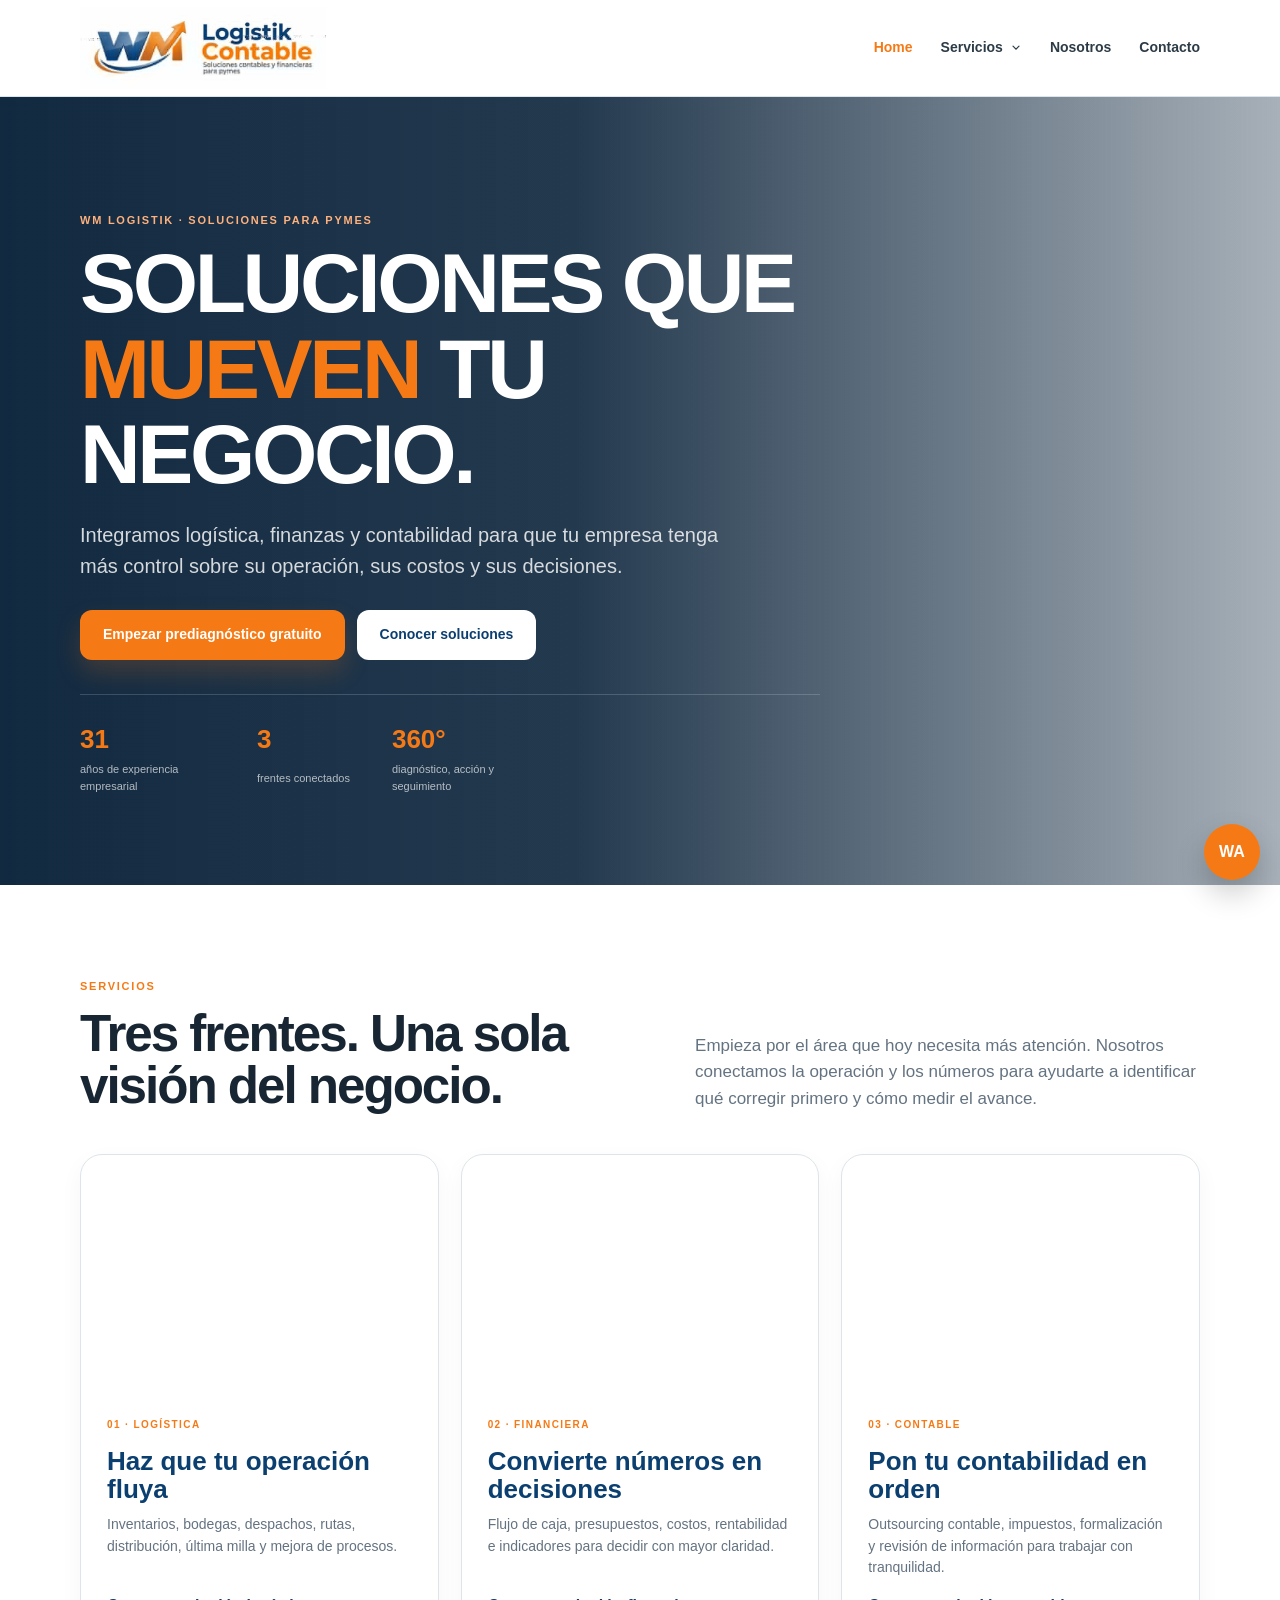
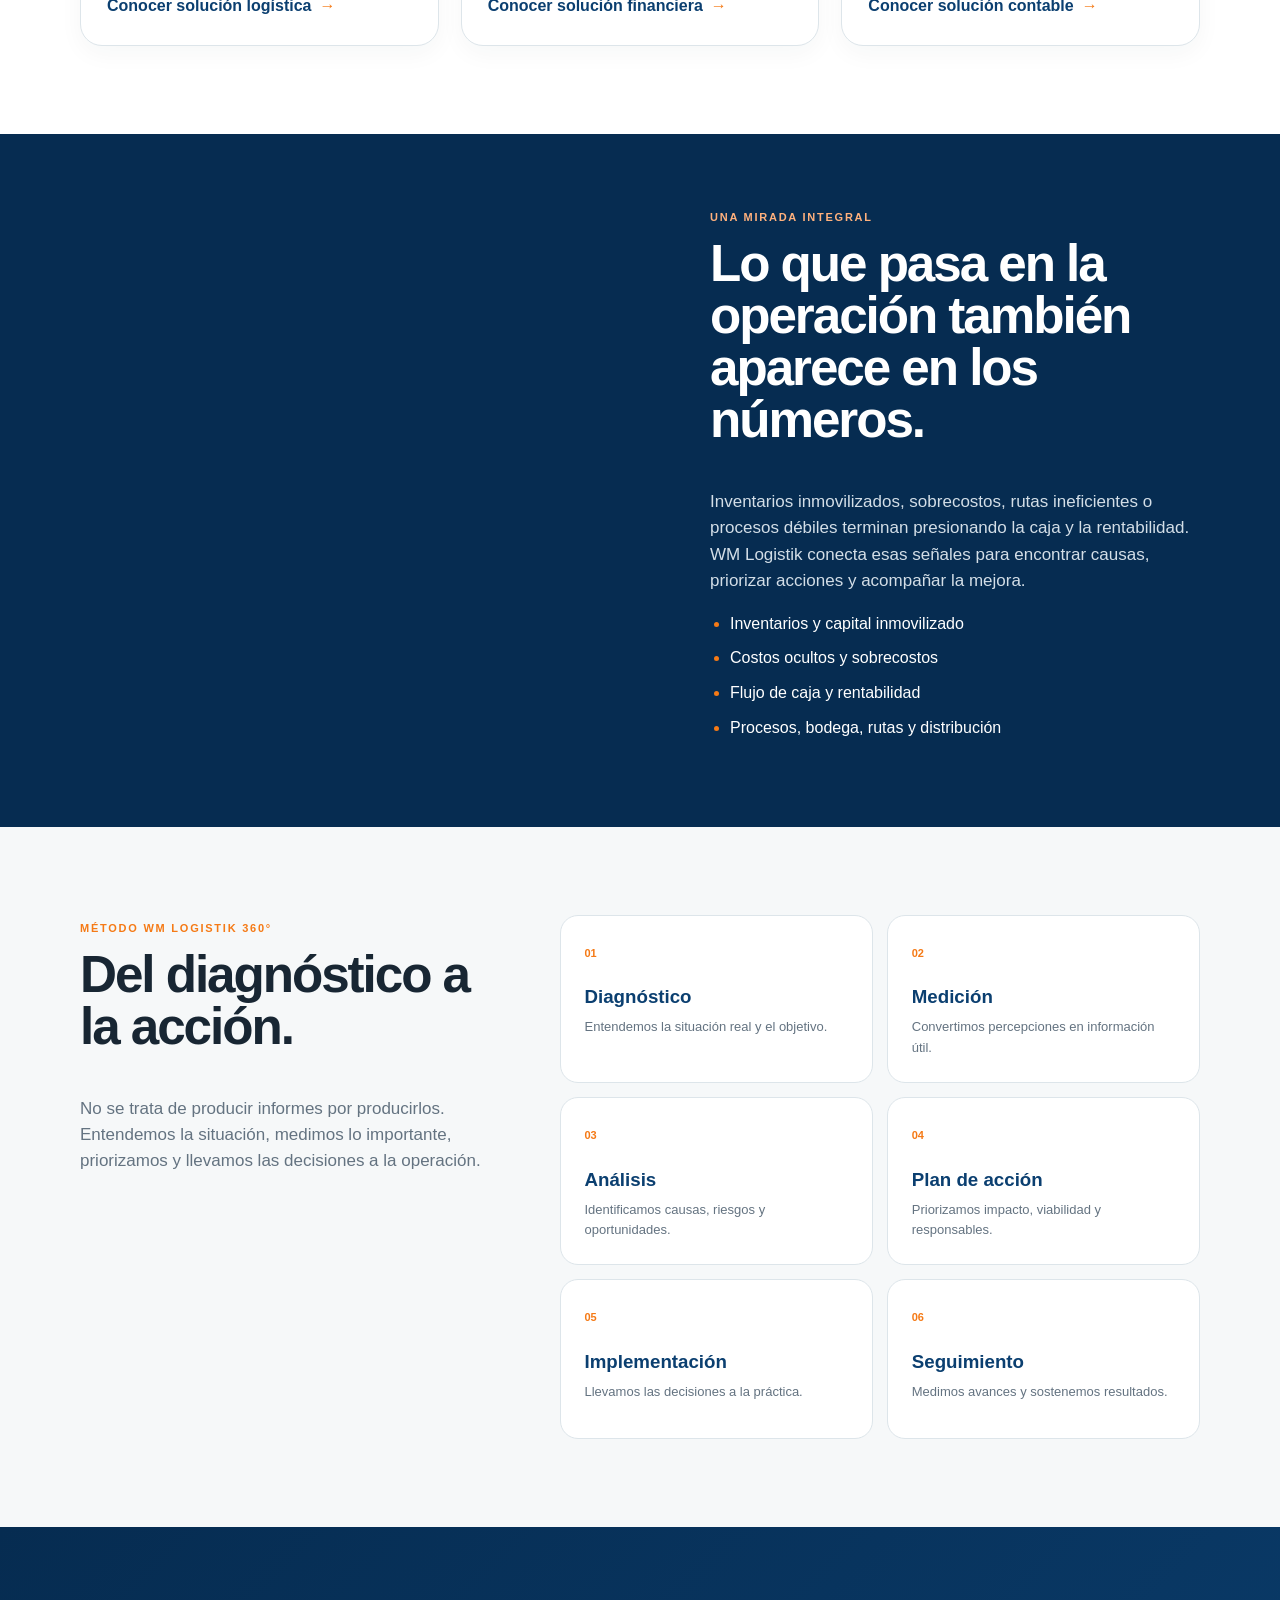
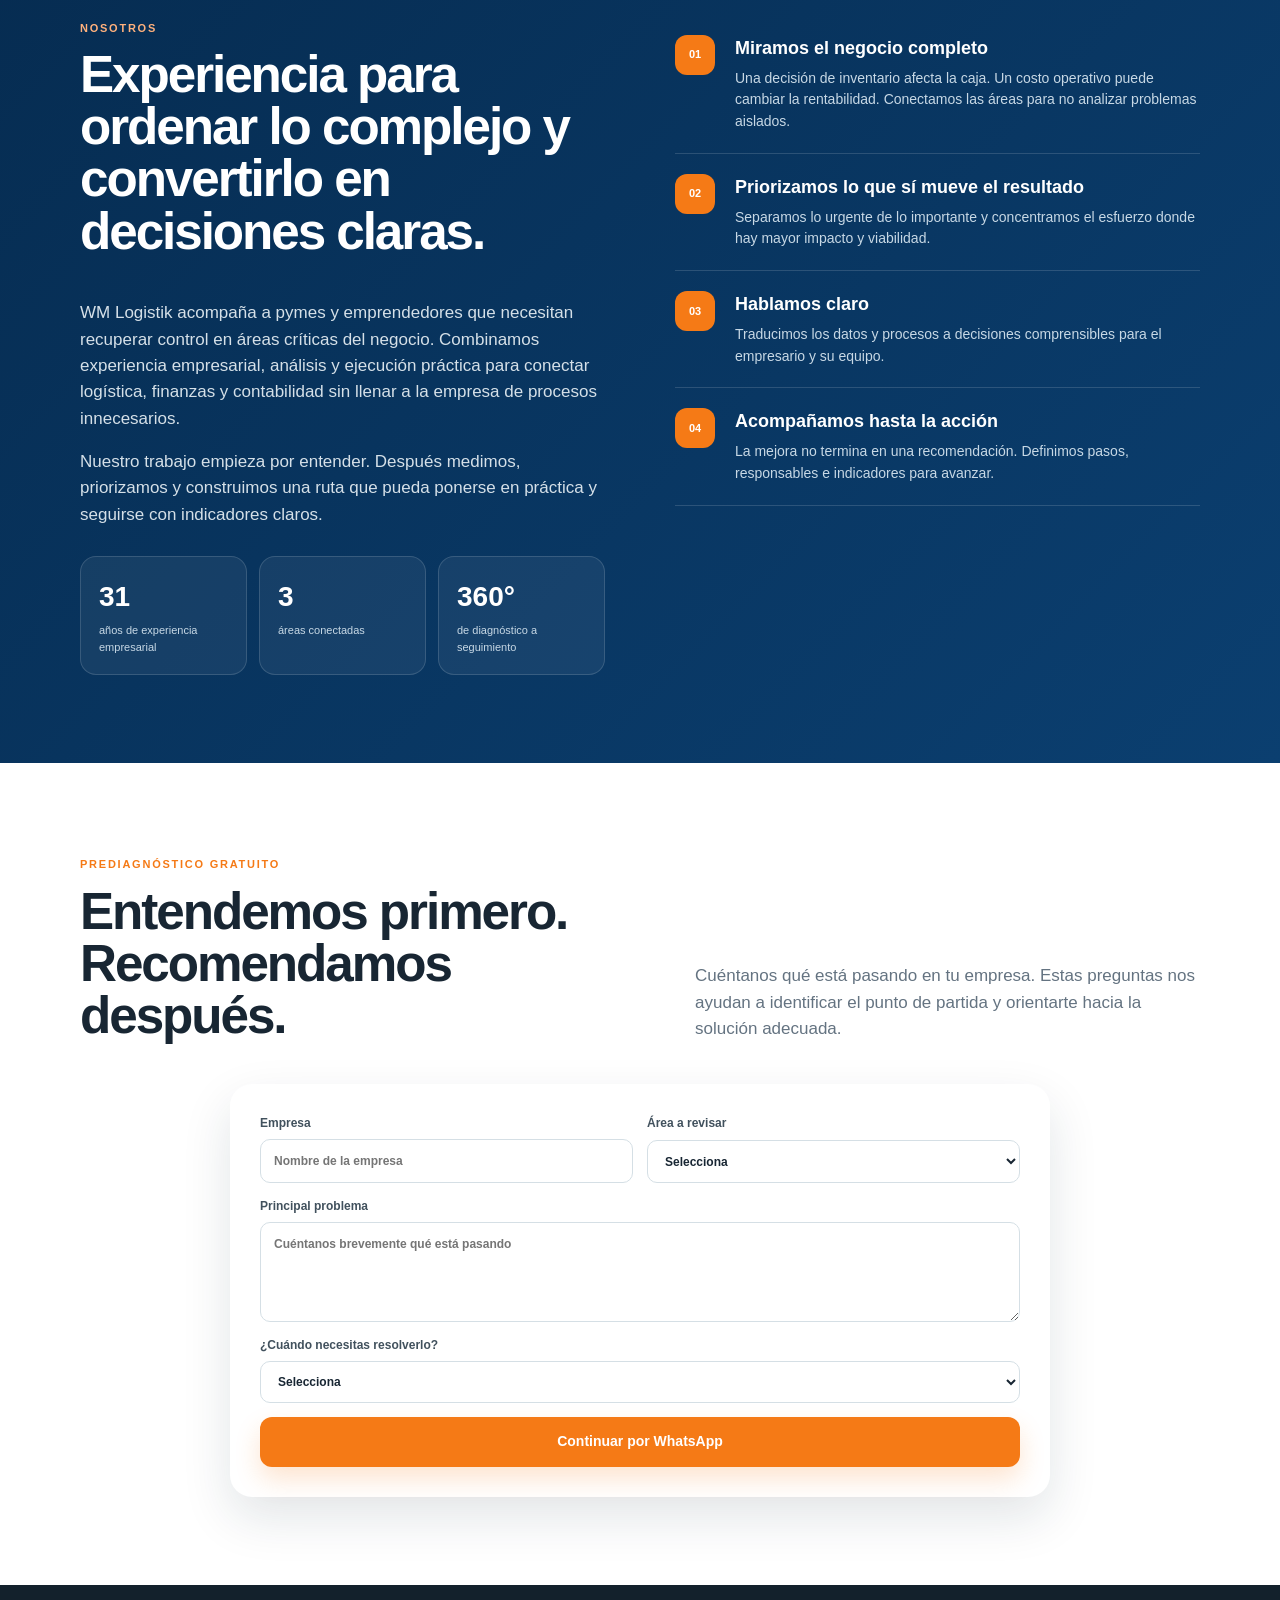
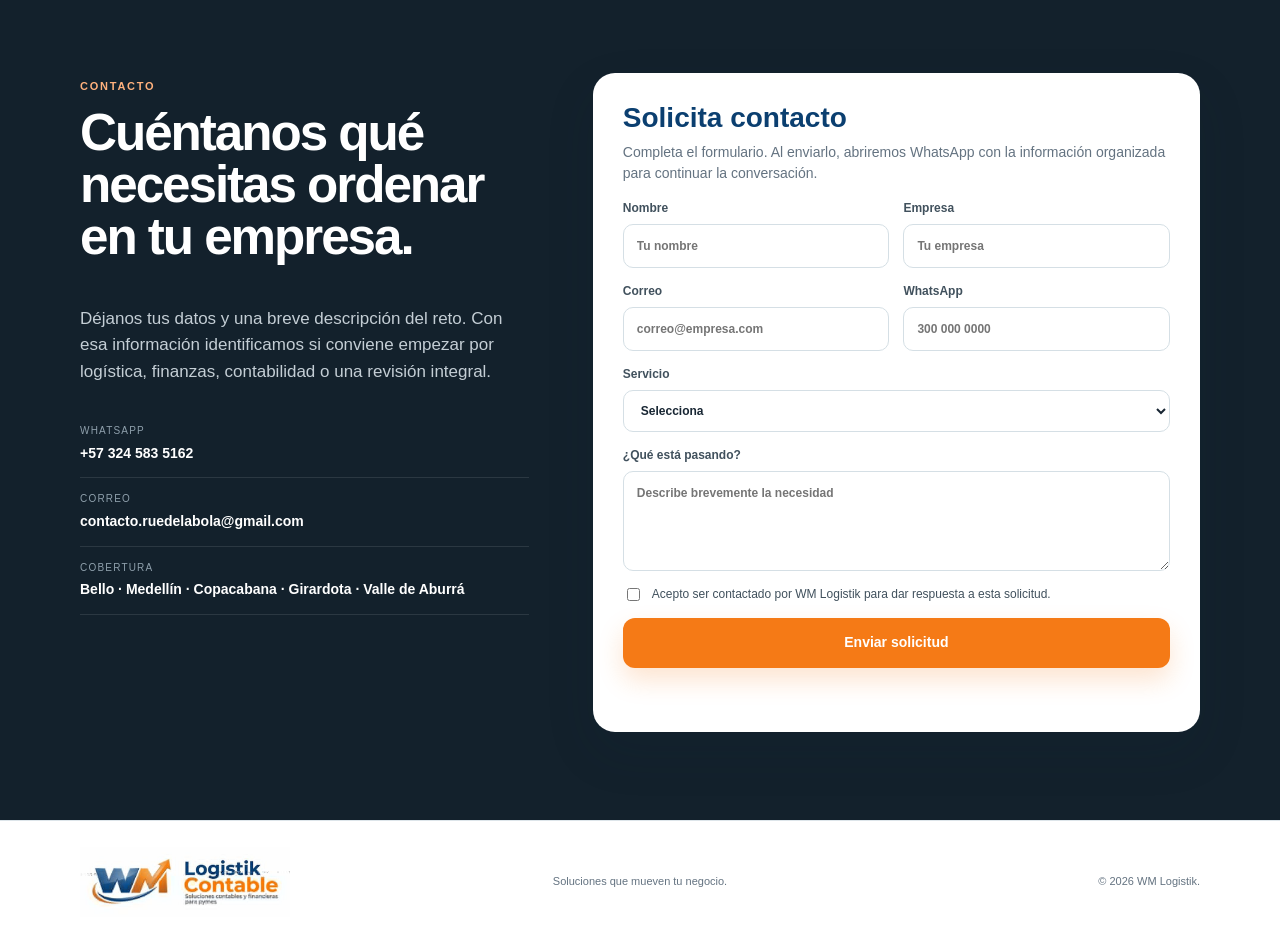
<file: index.html>
<!doctype html>
<html lang="es">
<head>
  <meta charset="utf-8">
  <meta name="viewport" content="width=device-width,initial-scale=1">
  <title>WM Logistik | Logística, finanzas y contabilidad para pymes</title>
  <meta name="description" content="WM Logistik acompaña pymes con soluciones logísticas, financieras y contables para recuperar control, reducir costos y tomar mejores decisiones.">
  <meta name="theme-color" content="#ffffff">
  <link rel="stylesheet" href="styles.css">
</head>
<body>
<a class="skip-link" href="#contenido">Ir al contenido</a>
<header class="site-header" id="inicio">
  <div class="container header-inner">
    <a class="brand" href="index.html" aria-label="WM Logistik, inicio">
      <img src="assets/logowmlogisticcontable.jpeg" alt="WM Logistik Contable. Soluciones contables y financieras para pymes">
    </a>
    <button class="menu-toggle" type="button" aria-label="Abrir menú" aria-expanded="false">☰</button>
    <nav class="nav" aria-label="Navegación principal">
      <a class="active-link" href="index.html">Home</a>
      <div class="nav-dropdown">
        <button class="nav-dropdown-toggle" type="button" aria-expanded="false">Servicios
          <svg viewBox="0 0 20 20" aria-hidden="true"><path d="M5 7l5 5 5-5" fill="none" stroke="currentColor" stroke-width="2" stroke-linecap="round"/></svg>
        </button>
        <div class="nav-dropdown-menu">
          <a href="logistica.html">Logística</a>
          <a href="financiera.html">Financiera</a>
          <a href="contable.html">Contable</a>
          <a href="#prediagnostico">Prediagnóstico</a>
        </div>
      </div>
      <a href="#nosotros">Nosotros</a>
      <a href="#contacto">Contacto</a>
    </nav>
  </div>
</header>

<main id="contenido">
  <section class="hero">
    <div class="container">
      <div class="hero-copy">
        <span class="kicker light">WM LOGISTIK · SOLUCIONES PARA PYMES</span>
        <h1>Soluciones que <span>mueven</span> tu negocio.</h1>
        <p>Integramos logística, finanzas y contabilidad para que tu empresa tenga más control sobre su operación, sus costos y sus decisiones.</p>
        <div class="hero-actions">
          <a class="btn btn-orange" href="#prediagnostico">Empezar prediagnóstico gratuito</a>
          <a class="btn btn-light" href="#servicios">Conocer soluciones</a>
        </div>
        <div class="hero-proof">
          <div><strong>31</strong><span>años de experiencia empresarial</span></div>
          <div><strong>3</strong><span>frentes conectados</span></div>
          <div><strong>360°</strong><span>diagnóstico, acción y seguimiento</span></div>
        </div>
      </div>
    </div>
  </section>

  <section class="section services-section" id="servicios">
    <div class="container">
      <div class="section-head">
        <div><span class="kicker">Servicios</span><h2>Tres frentes. Una sola visión del negocio.</h2></div>
        <p>Empieza por el área que hoy necesita más atención. Nosotros conectamos la operación y los números para ayudarte a identificar qué corregir primero y cómo medir el avance.</p>
      </div>
      <div class="service-grid">
        <article class="service-card">
          <div class="service-image" style="background-image:url('https://images.unsplash.com/photo-1586528116311-ad8dd3c8310d?auto=format&fit=crop&q=85&w=1000')"></div>
          <div class="service-body"><small>01 · Logística</small><h3>Haz que tu operación fluya</h3><p>Inventarios, bodegas, despachos, rutas, distribución, última milla y mejora de procesos.</p><a class="text-link" href="logistica.html">Conocer solución logística <span>→</span></a></div>
        </article>
        <article class="service-card">
          <div class="service-image" style="background-image:url('https://images.unsplash.com/photo-1611974789855-9c2a0a7236a3?auto=format&fit=crop&q=85&w=1000')"></div>
          <div class="service-body"><small>02 · Financiera</small><h3>Convierte números en decisiones</h3><p>Flujo de caja, presupuestos, costos, rentabilidad e indicadores para decidir con mayor claridad.</p><a class="text-link" href="financiera.html">Conocer solución financiera <span>→</span></a></div>
        </article>
        <article class="service-card">
          <div class="service-image" style="background-image:url('https://images.unsplash.com/photo-1554224155-8d04cb21cd6c?auto=format&fit=crop&q=85&w=1000')"></div>
          <div class="service-body"><small>03 · Contable</small><h3>Pon tu contabilidad en orden</h3><p>Outsourcing contable, impuestos, formalización y revisión de información para trabajar con tranquilidad.</p><a class="text-link" href="contable.html">Conocer solución contable <span>→</span></a></div>
        </article>
      </div>
    </div>
  </section>

  <section class="integrated">
    <div class="integrated-image" aria-hidden="true"></div>
    <div class="integrated-copy"><div><span class="kicker light">Una mirada integral</span><h2>Lo que pasa en la operación también aparece en los números.</h2><p>Inventarios inmovilizados, sobrecostos, rutas ineficientes o procesos débiles terminan presionando la caja y la rentabilidad. WM Logistik conecta esas señales para encontrar causas, priorizar acciones y acompañar la mejora.</p><ul><li>Inventarios y capital inmovilizado</li><li>Costos ocultos y sobrecostos</li><li>Flujo de caja y rentabilidad</li><li>Procesos, bodega, rutas y distribución</li></ul></div></div>
  </section>

  <section class="section method-section" id="metodo">
    <div class="container method-grid">
      <div class="method-intro"><span class="kicker">Método WM Logistik 360°</span><h2>Del diagnóstico a la acción.</h2><p>No se trata de producir informes por producirlos. Entendemos la situación, medimos lo importante, priorizamos y llevamos las decisiones a la operación.</p></div>
      <div class="steps">
        <article class="step"><span>01</span><h3>Diagnóstico</h3><p>Entendemos la situación real y el objetivo.</p></article>
        <article class="step"><span>02</span><h3>Medición</h3><p>Convertimos percepciones en información útil.</p></article>
        <article class="step"><span>03</span><h3>Análisis</h3><p>Identificamos causas, riesgos y oportunidades.</p></article>
        <article class="step"><span>04</span><h3>Plan de acción</h3><p>Priorizamos impacto, viabilidad y responsables.</p></article>
        <article class="step"><span>05</span><h3>Implementación</h3><p>Llevamos las decisiones a la práctica.</p></article>
        <article class="step"><span>06</span><h3>Seguimiento</h3><p>Medimos avances y sostenemos resultados.</p></article>
      </div>
    </div>
  </section>

  <section class="section about-section" id="nosotros">
    <div class="container about-grid">
      <div class="about-copy"><span class="kicker light">Nosotros</span><h2>Experiencia para ordenar lo complejo y convertirlo en decisiones claras.</h2><p>WM Logistik acompaña a pymes y emprendedores que necesitan recuperar control en áreas críticas del negocio. Combinamos experiencia empresarial, análisis y ejecución práctica para conectar logística, finanzas y contabilidad sin llenar a la empresa de procesos innecesarios.</p><p>Nuestro trabajo empieza por entender. Después medimos, priorizamos y construimos una ruta que pueda ponerse en práctica y seguirse con indicadores claros.</p><div class="about-metrics"><article><strong>31</strong><span>años de experiencia empresarial</span></article><article><strong>3</strong><span>áreas conectadas</span></article><article><strong>360°</strong><span>de diagnóstico a seguimiento</span></article></div></div>
      <div class="about-points">
        <article><b>01</b><div><h3>Miramos el negocio completo</h3><p>Una decisión de inventario afecta la caja. Un costo operativo puede cambiar la rentabilidad. Conectamos las áreas para no analizar problemas aislados.</p></div></article>
        <article><b>02</b><div><h3>Priorizamos lo que sí mueve el resultado</h3><p>Separamos lo urgente de lo importante y concentramos el esfuerzo donde hay mayor impacto y viabilidad.</p></div></article>
        <article><b>03</b><div><h3>Hablamos claro</h3><p>Traducimos los datos y procesos a decisiones comprensibles para el empresario y su equipo.</p></div></article>
        <article><b>04</b><div><h3>Acompañamos hasta la acción</h3><p>La mejora no termina en una recomendación. Definimos pasos, responsables e indicadores para avanzar.</p></div></article>
      </div>
    </div>
  </section>

  <section class="section services-section" id="prediagnostico">
    <div class="container">
      <div class="section-head"><div><span class="kicker">Prediagnóstico gratuito</span><h2>Entendemos primero. Recomendamos después.</h2></div><p>Cuéntanos qué está pasando en tu empresa. Estas preguntas nos ayudan a identificar el punto de partida y orientarte hacia la solución adecuada.</p></div>
      <div class="contact-card" style="max-width:820px;margin:auto">
        <form id="diagnostic-form" class="contact-form">
          <div class="form-grid">
            <label>Empresa<input name="empresa" type="text" required placeholder="Nombre de la empresa"></label>
            <label>Área a revisar<select name="area" required><option value="">Selecciona</option><option>Logística</option><option>Financiera</option><option>Contable</option><option>Varias áreas</option></select></label>
          </div>
          <label>Principal problema<textarea name="problema" rows="4" required placeholder="Cuéntanos brevemente qué está pasando"></textarea></label>
          <label>¿Cuándo necesitas resolverlo?<select name="urgencia" required><option value="">Selecciona</option><option>De inmediato</option><option>Este mes</option><option>En 1 a 3 meses</option><option>Estoy explorando opciones</option></select></label>
          <button class="btn btn-orange btn-full" type="submit">Continuar por WhatsApp</button>
        </form>
      </div>
    </div>
  </section>

  <section class="section contact-section" id="contacto">
    <div class="container contact-grid">
      <div class="contact-copy"><span class="kicker light">Contacto</span><h2>Cuéntanos qué necesitas ordenar en tu empresa.</h2><p>Déjanos tus datos y una breve descripción del reto. Con esa información identificamos si conviene empezar por logística, finanzas, contabilidad o una revisión integral.</p><div class="contact-data"><a href="https://wa.me/573245835162" target="_blank" rel="noopener"><span>WhatsApp</span><strong>+57 324 583 5162</strong></a><a href="mailto:contacto.ruedelabola@gmail.com"><span>Correo</span><strong>contacto.ruedelabola@gmail.com</strong></a><div><span>Cobertura</span><strong>Bello · Medellín · Copacabana · Girardota · Valle de Aburrá</strong></div></div></div>
      <div class="contact-card"><h3>Solicita contacto</h3><p>Completa el formulario. Al enviarlo, abriremos WhatsApp con la información organizada para continuar la conversación.</p><form id="contact-form" class="contact-form"><div class="form-grid"><label>Nombre<input name="nombre" type="text" required autocomplete="name" placeholder="Tu nombre"></label><label>Empresa<input name="empresa" type="text" required autocomplete="organization" placeholder="Tu empresa"></label></div><div class="form-grid"><label>Correo<input name="correo" type="email" required autocomplete="email" placeholder="correo@empresa.com"></label><label>WhatsApp<input name="whatsapp" type="tel" required autocomplete="tel" placeholder="300 000 0000"></label></div><label>Servicio<select name="servicio" required><option value="">Selecciona</option><option>Logística</option><option>Financiera</option><option>Contable</option><option>Prediagnóstico integral</option><option>No estoy seguro</option></select></label><label>¿Qué está pasando?<textarea name="mensaje" rows="4" required placeholder="Describe brevemente la necesidad"></textarea></label><label class="consent"><input type="checkbox" required><span>Acepto ser contactado por WM Logistik para dar respuesta a esta solicitud.</span></label><button class="btn btn-orange btn-full" type="submit">Enviar solicitud</button><p class="form-status" id="contact-status" aria-live="polite"></p></form></div>
    </div>
  </section>
</main>

<footer class="footer"><div class="container footer-inner"><img src="assets/logowmlogisticcontable.jpeg" alt="WM Logistik Contable"><p>Soluciones que mueven tu negocio.</p><p>© <span id="year"></span> WM Logistik.</p></div></footer>
<a class="whatsapp-float" href="https://wa.me/573245835162?text=Hola%20WM%20Logistik.%20Quiero%20informaci%C3%B3n." target="_blank" rel="noopener" aria-label="Abrir WhatsApp">WA</a>
<script src="script.js"></script>
</body>
</html>
</file>
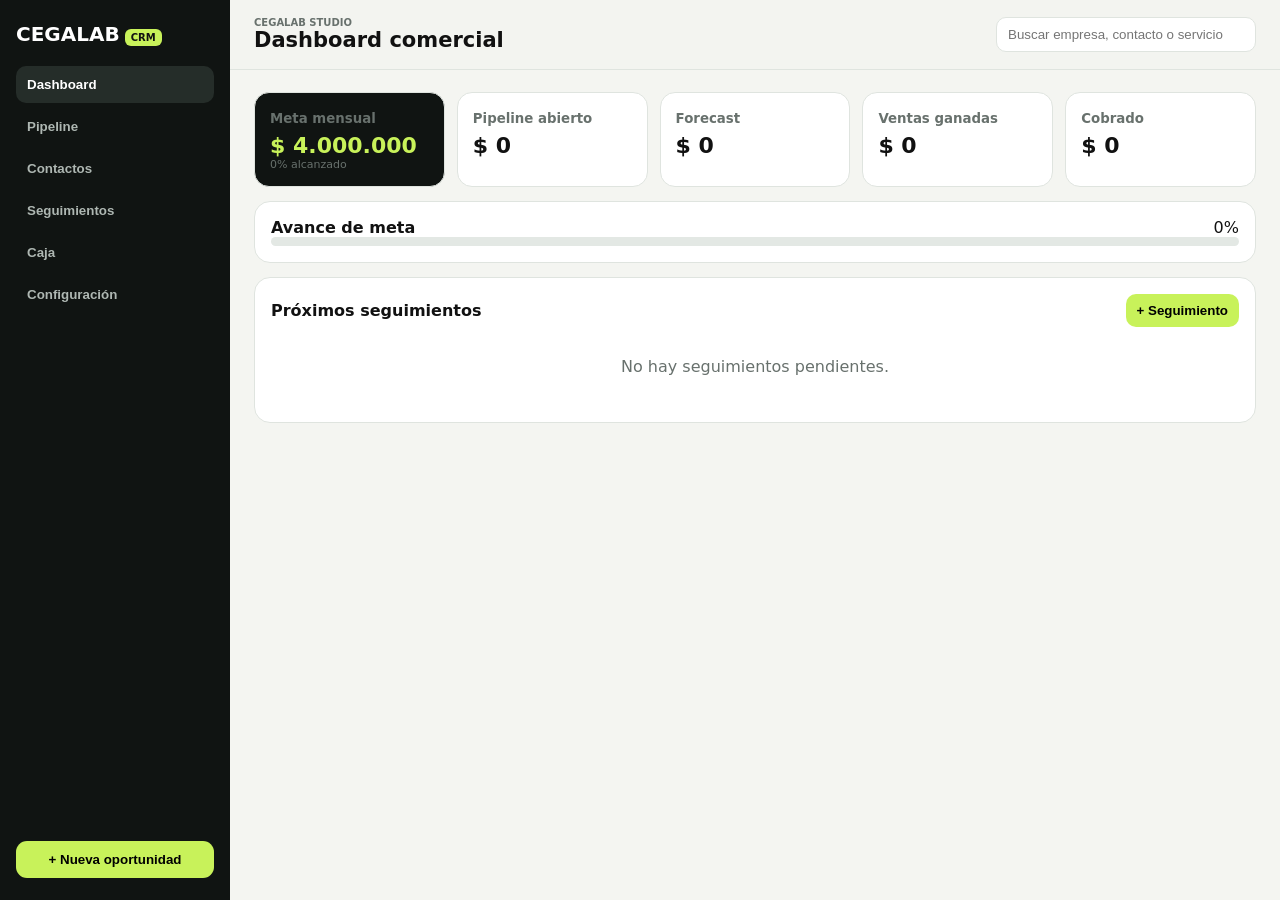
<file: crm/index.html>
<!doctype html><html lang="es"><head><meta charset="utf-8"><meta name="viewport" content="width=device-width,initial-scale=1"><meta name="theme-color" content="#101412"><title>CEGALAB CRM</title><link rel="stylesheet" href="styles.css"></head><body><div class="app"><aside><b class="logo">CEGALAB<i>CRM</i></b><nav id="nav"></nav><button class="add" onclick="openOpp()">+ Nueva oportunidad</button></aside><main><header><div><div class="ey">CEGALAB STUDIO</div><div class="title" id="ttl">Dashboard comercial</div></div><input class="topin" id="search" placeholder="Buscar empresa, contacto o servicio"></header><section class="wrap" id="view"></section></main></div><div id="mb" class="modalbg hidden" onclick="if(event.target===this)closeM()"><div class="modal" id="modal"></div></div><script src="core.js"></script><script src="views.js"></script><script src="forms.js"></script><script src="tools.js"></script></body></html>
</file>
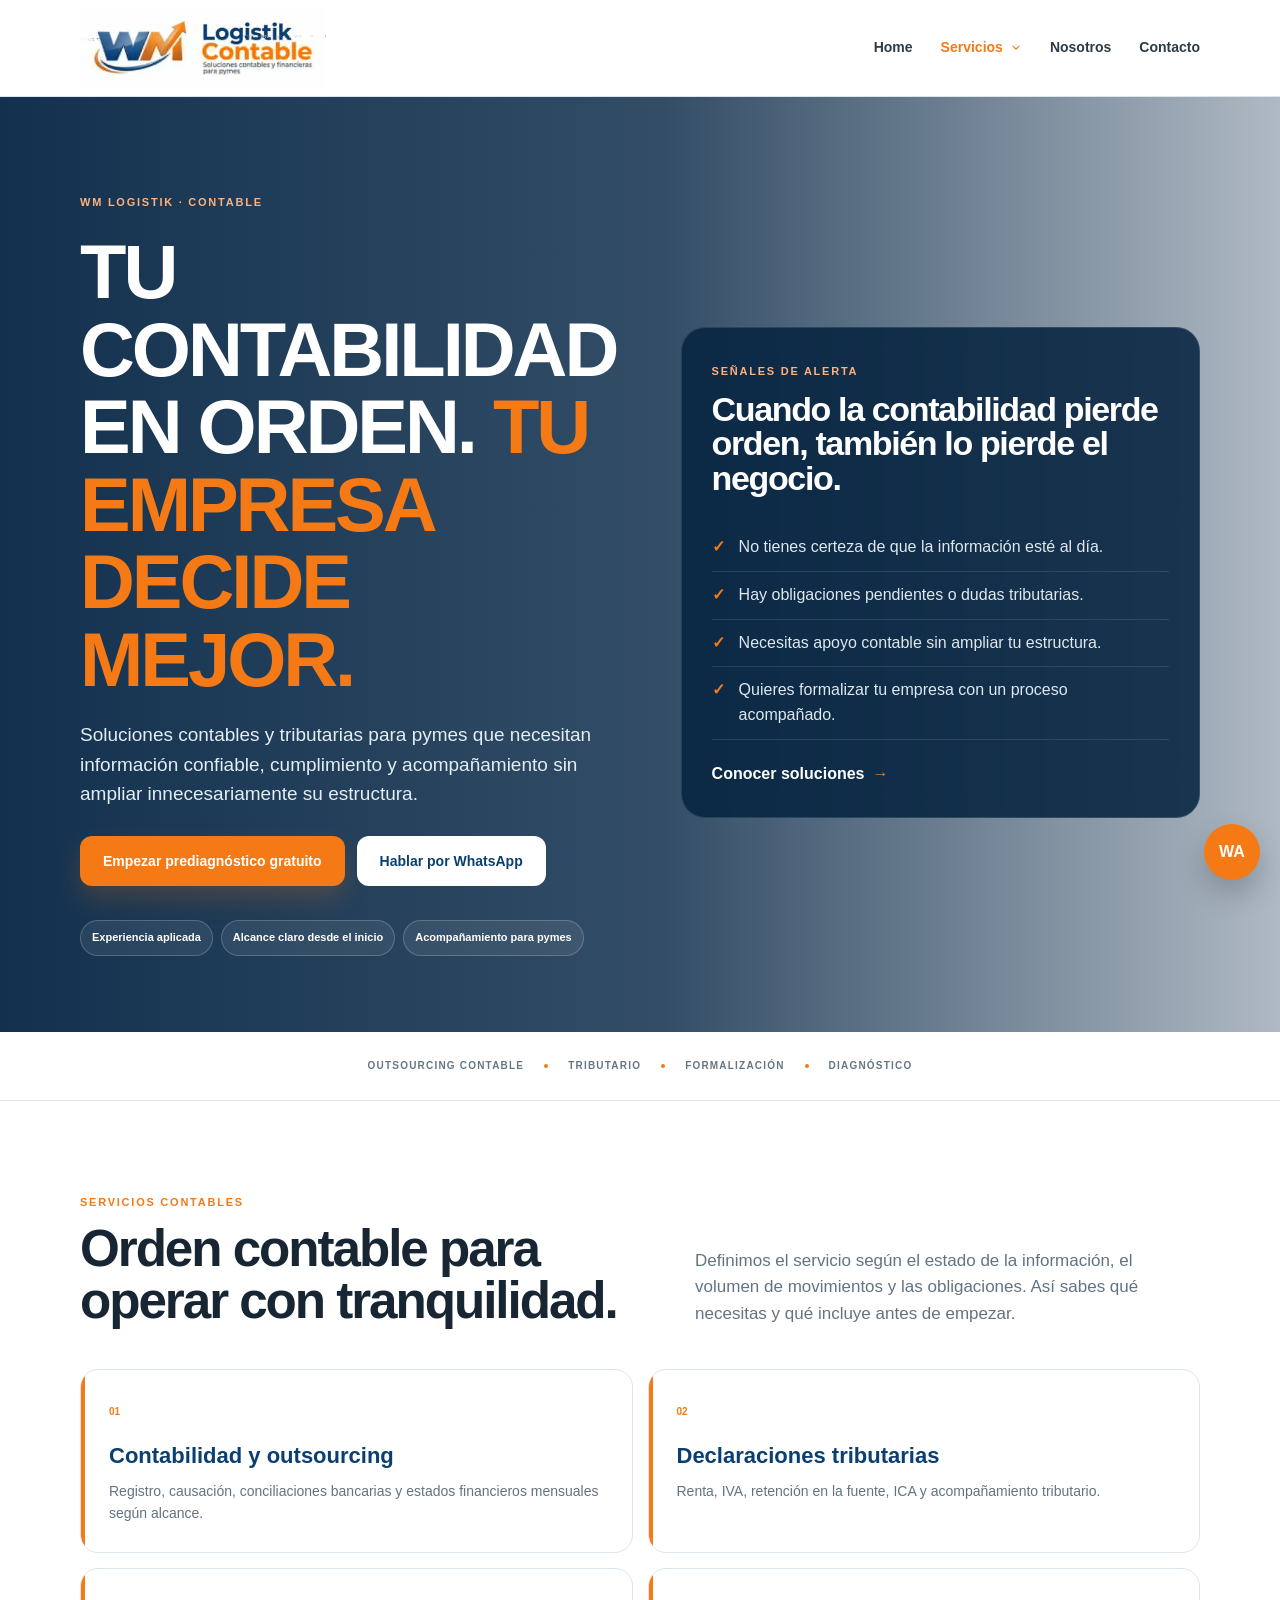
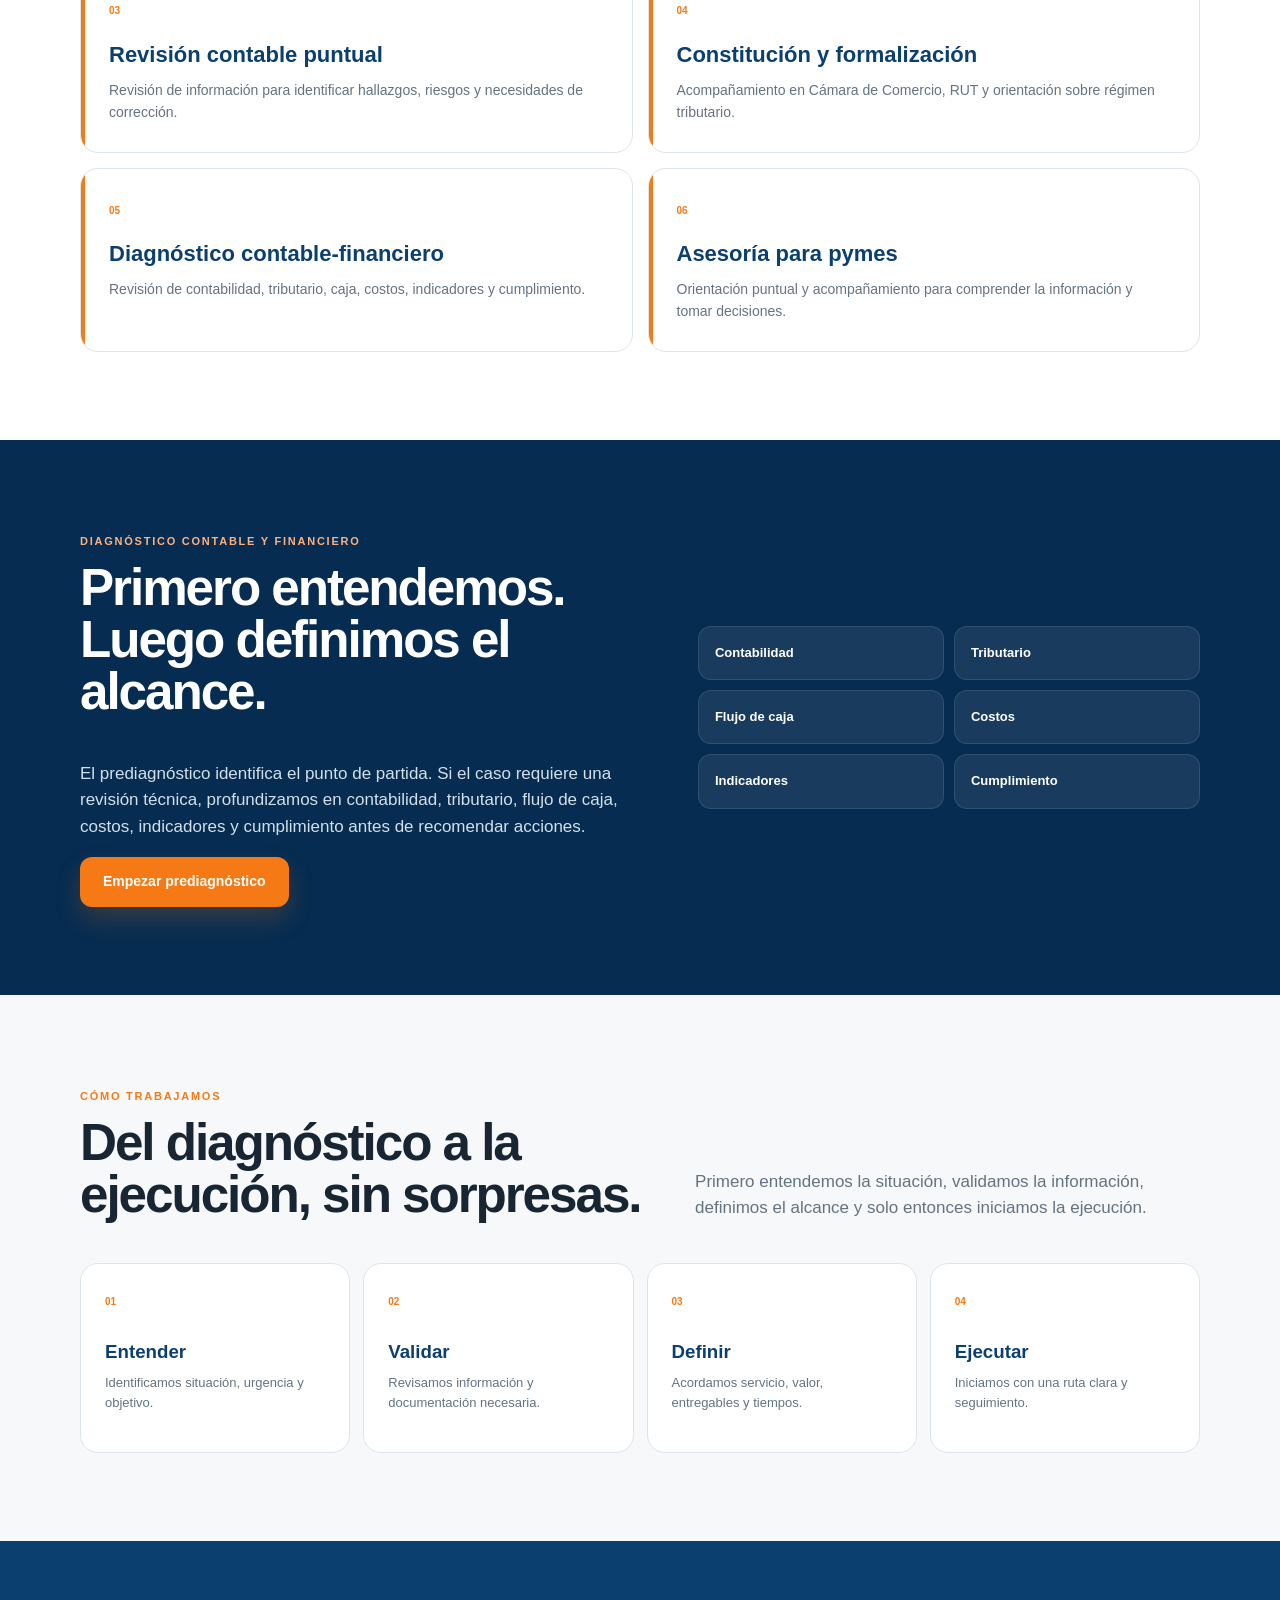
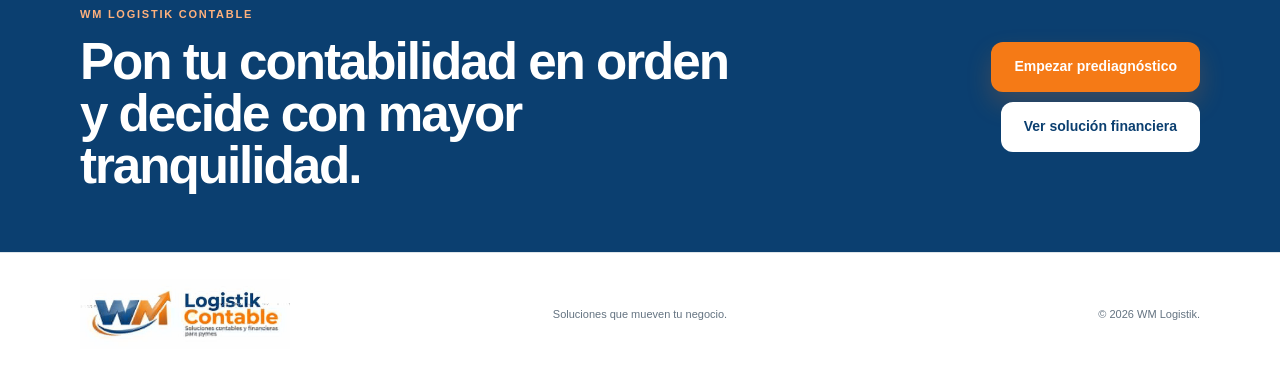
<file: contable.html>
<!doctype html><html lang="es"><head><meta charset="utf-8"><meta name="viewport" content="width=device-width,initial-scale=1"><title>WM Logistik Contable | Contabilidad para pymes</title><meta name="description" content="Outsourcing contable, declaraciones tributarias, formalización y diagnóstico para pymes."><link rel="stylesheet" href="styles.css"></head><body class="landing-page accounting-landing">
<header class="site-header"><div class="container header-inner"><a class="brand" href="index.html"><img src="assets/logowmlogisticcontable.jpeg" alt="WM Logistik Contable. Soluciones contables y financieras para pymes"></a><button class="menu-toggle" type="button" aria-label="Abrir menú" aria-expanded="false">☰</button><nav class="nav" aria-label="Navegación principal"><a href="index.html">Home</a><div class="nav-dropdown"><button class="nav-dropdown-toggle active-service" type="button" aria-expanded="false">Servicios <svg viewBox="0 0 20 20"><path d="M5 7l5 5 5-5" fill="none" stroke="currentColor" stroke-width="2" stroke-linecap="round"/></svg></button><div class="nav-dropdown-menu"><a href="logistica.html">Logística</a><a href="financiera.html">Financiera</a><a class="active-link" href="contable.html">Contable</a><a href="index.html#prediagnostico">Prediagnóstico</a></div></div><a href="index.html#nosotros">Nosotros</a><a href="index.html#contacto">Contacto</a></nav></div></header>
<main><section class="lp-hero accounting-hero"><div class="container lp-hero-grid"><div class="lp-copy"><span class="kicker light">WM LOGISTIK · CONTABLE</span><h1>Tu contabilidad en orden. <span>Tu empresa decide mejor.</span></h1><p>Soluciones contables y tributarias para pymes que necesitan información confiable, cumplimiento y acompañamiento sin ampliar innecesariamente su estructura.</p><div class="hero-actions"><a class="btn btn-orange" href="index.html#prediagnostico">Empezar prediagnóstico gratuito</a><a class="btn btn-light" href="https://wa.me/573245835162?text=Hola%20WM%20Logistik.%20Quiero%20informaci%C3%B3n%20contable." target="_blank" rel="noopener">Hablar por WhatsApp</a></div><div class="trust-row"><span>Experiencia aplicada</span><span>Alcance claro desde el inicio</span><span>Acompañamiento para pymes</span></div></div><aside class="alert-card"><span class="kicker light">Señales de alerta</span><h2>Cuando la contabilidad pierde orden, también lo pierde el negocio.</h2><ul class="alert-list"><li>No tienes certeza de que la información esté al día.</li><li>Hay obligaciones pendientes o dudas tributarias.</li><li>Necesitas apoyo contable sin ampliar tu estructura.</li><li>Quieres formalizar tu empresa con un proceso acompañado.</li></ul><a class="text-link" style="color:#fff" href="#servicios">Conocer soluciones <span>→</span></a></aside></div></section>
<section class="lp-proof"><div class="container"><strong>Outsourcing contable</strong><i></i><strong>Tributario</strong><i></i><strong>Formalización</strong><i></i><strong>Diagnóstico</strong></div></section>
<section class="section lp-services" id="servicios"><div class="container"><div class="section-head"><div><span class="kicker">Servicios contables</span><h2>Orden contable para operar con tranquilidad.</h2></div><p>Definimos el servicio según el estado de la información, el volumen de movimientos y las obligaciones. Así sabes qué necesitas y qué incluye antes de empezar.</p></div><div class="lp-service-grid"><article class="lp-service"><span>01</span><h3>Contabilidad y outsourcing</h3><p>Registro, causación, conciliaciones bancarias y estados financieros mensuales según alcance.</p></article><article class="lp-service"><span>02</span><h3>Declaraciones tributarias</h3><p>Renta, IVA, retención en la fuente, ICA y acompañamiento tributario.</p></article><article class="lp-service"><span>03</span><h3>Revisión contable puntual</h3><p>Revisión de información para identificar hallazgos, riesgos y necesidades de corrección.</p></article><article class="lp-service"><span>04</span><h3>Constitución y formalización</h3><p>Acompañamiento en Cámara de Comercio, RUT y orientación sobre régimen tributario.</p></article><article class="lp-service"><span>05</span><h3>Diagnóstico contable-financiero</h3><p>Revisión de contabilidad, tributario, caja, costos, indicadores y cumplimiento.</p></article><article class="lp-service"><span>06</span><h3>Asesoría para pymes</h3><p>Orientación puntual y acompañamiento para comprender la información y tomar decisiones.</p></article></div></div></section>
<section class="section lp-band"><div class="container lp-band-grid"><div><span class="kicker light">Diagnóstico contable y financiero</span><h2>Primero entendemos. Luego definimos el alcance.</h2><p>El prediagnóstico identifica el punto de partida. Si el caso requiere una revisión técnica, profundizamos en contabilidad, tributario, flujo de caja, costos, indicadores y cumplimiento antes de recomendar acciones.</p><a class="btn btn-orange" href="index.html#prediagnostico">Empezar prediagnóstico</a></div><div class="matrix"><span>Contabilidad</span><span>Tributario</span><span>Flujo de caja</span><span>Costos</span><span>Indicadores</span><span>Cumplimiento</span></div></div></section>
<section class="section process"><div class="container"><div class="section-head"><div><span class="kicker">Cómo trabajamos</span><h2>Del diagnóstico a la ejecución, sin sorpresas.</h2></div><p>Primero entendemos la situación, validamos la información, definimos el alcance y solo entonces iniciamos la ejecución.</p></div><div class="process-grid"><article class="process-card"><span>01</span><h3>Entender</h3><p>Identificamos situación, urgencia y objetivo.</p></article><article class="process-card"><span>02</span><h3>Validar</h3><p>Revisamos información y documentación necesaria.</p></article><article class="process-card"><span>03</span><h3>Definir</h3><p>Acordamos servicio, valor, entregables y tiempos.</p></article><article class="process-card"><span>04</span><h3>Ejecutar</h3><p>Iniciamos con una ruta clara y seguimiento.</p></article></div></div></section>
<section class="final-cta"><div class="container"><div><span class="kicker light">WM Logistik Contable</span><h2>Pon tu contabilidad en orden y decide con mayor tranquilidad.</h2></div><div class="final-actions"><a class="btn btn-orange" href="index.html#prediagnostico">Empezar prediagnóstico</a><a class="btn btn-light" href="financiera.html">Ver solución financiera</a></div></div></section></main>
<footer class="footer"><div class="container footer-inner"><img src="assets/logowmlogisticcontable.jpeg" alt="WM Logistik Contable"><p>Soluciones que mueven tu negocio.</p><p>© <span id="year"></span> WM Logistik.</p></div></footer><a class="whatsapp-float" href="https://wa.me/573245835162?text=Hola%20WM%20Logistik.%20Quiero%20informaci%C3%B3n%20contable." target="_blank" rel="noopener">WA</a><script src="script.js"></script></body></html>
</file>
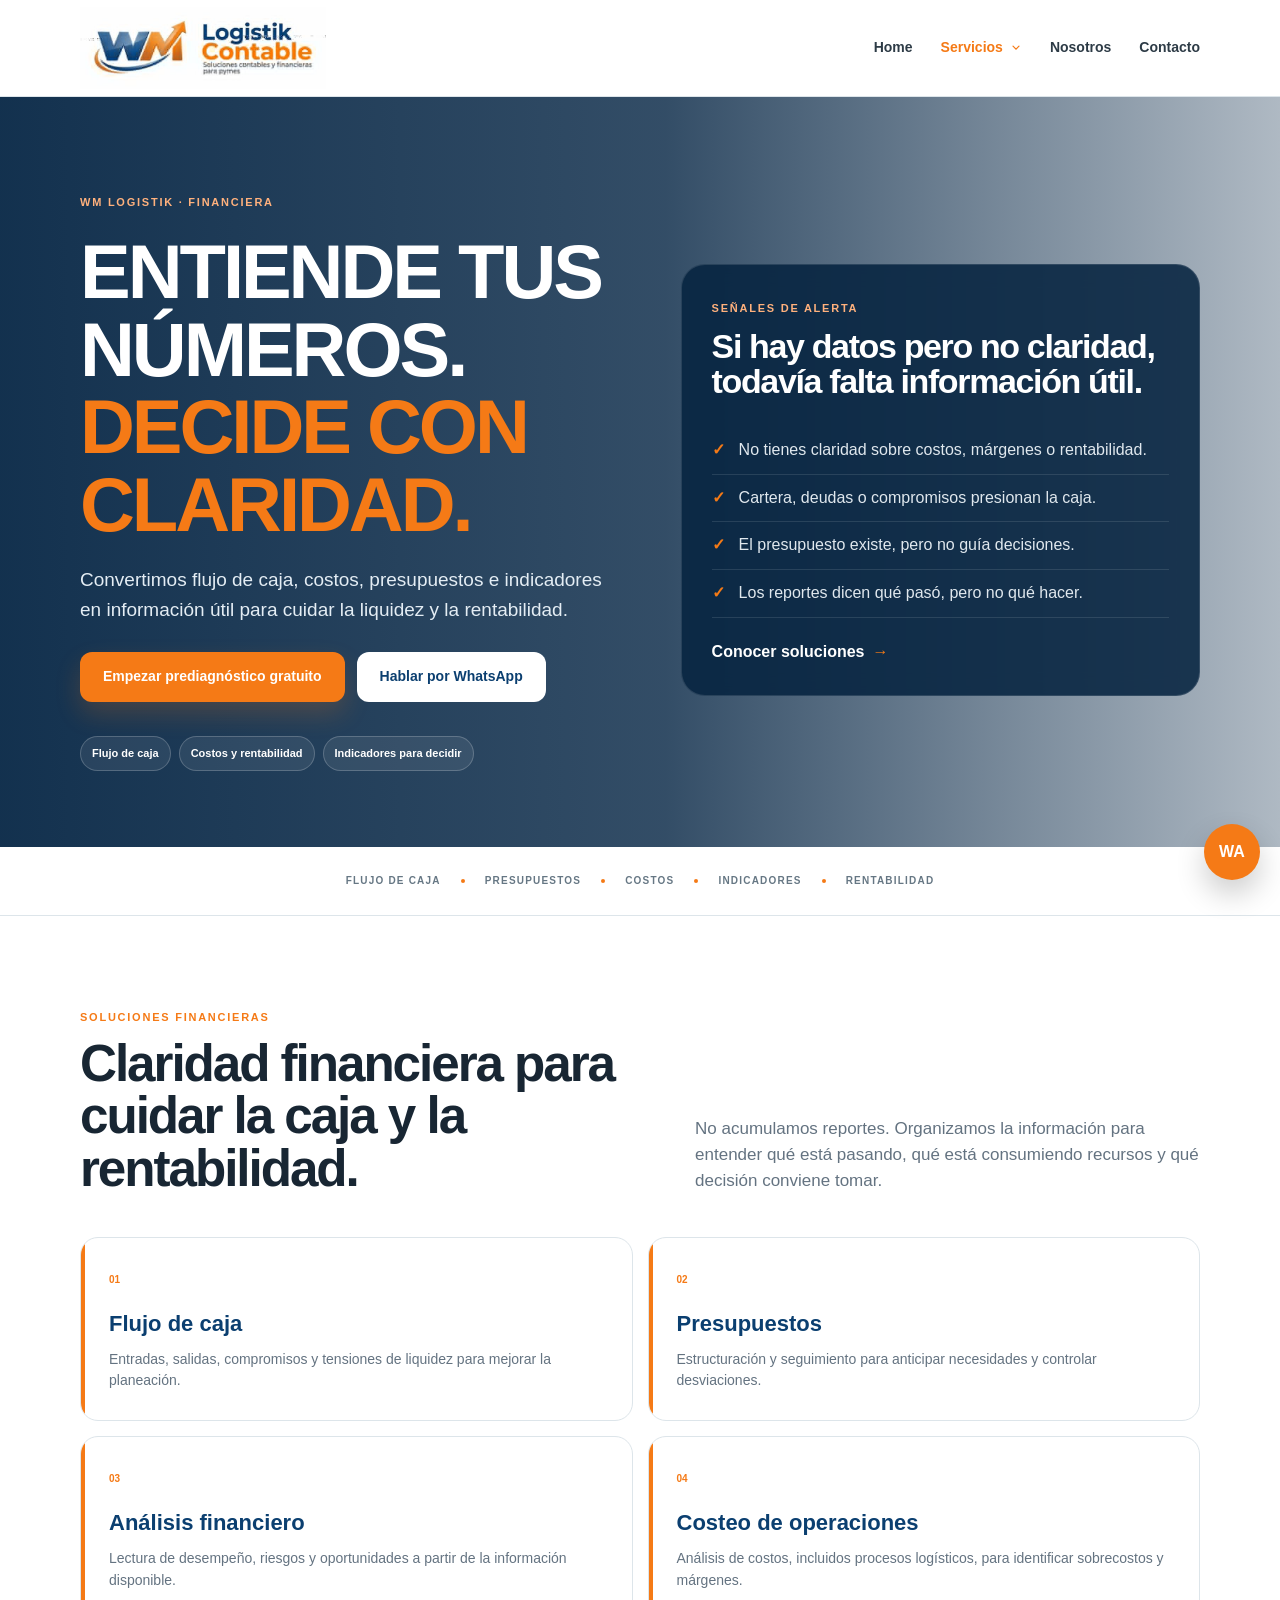
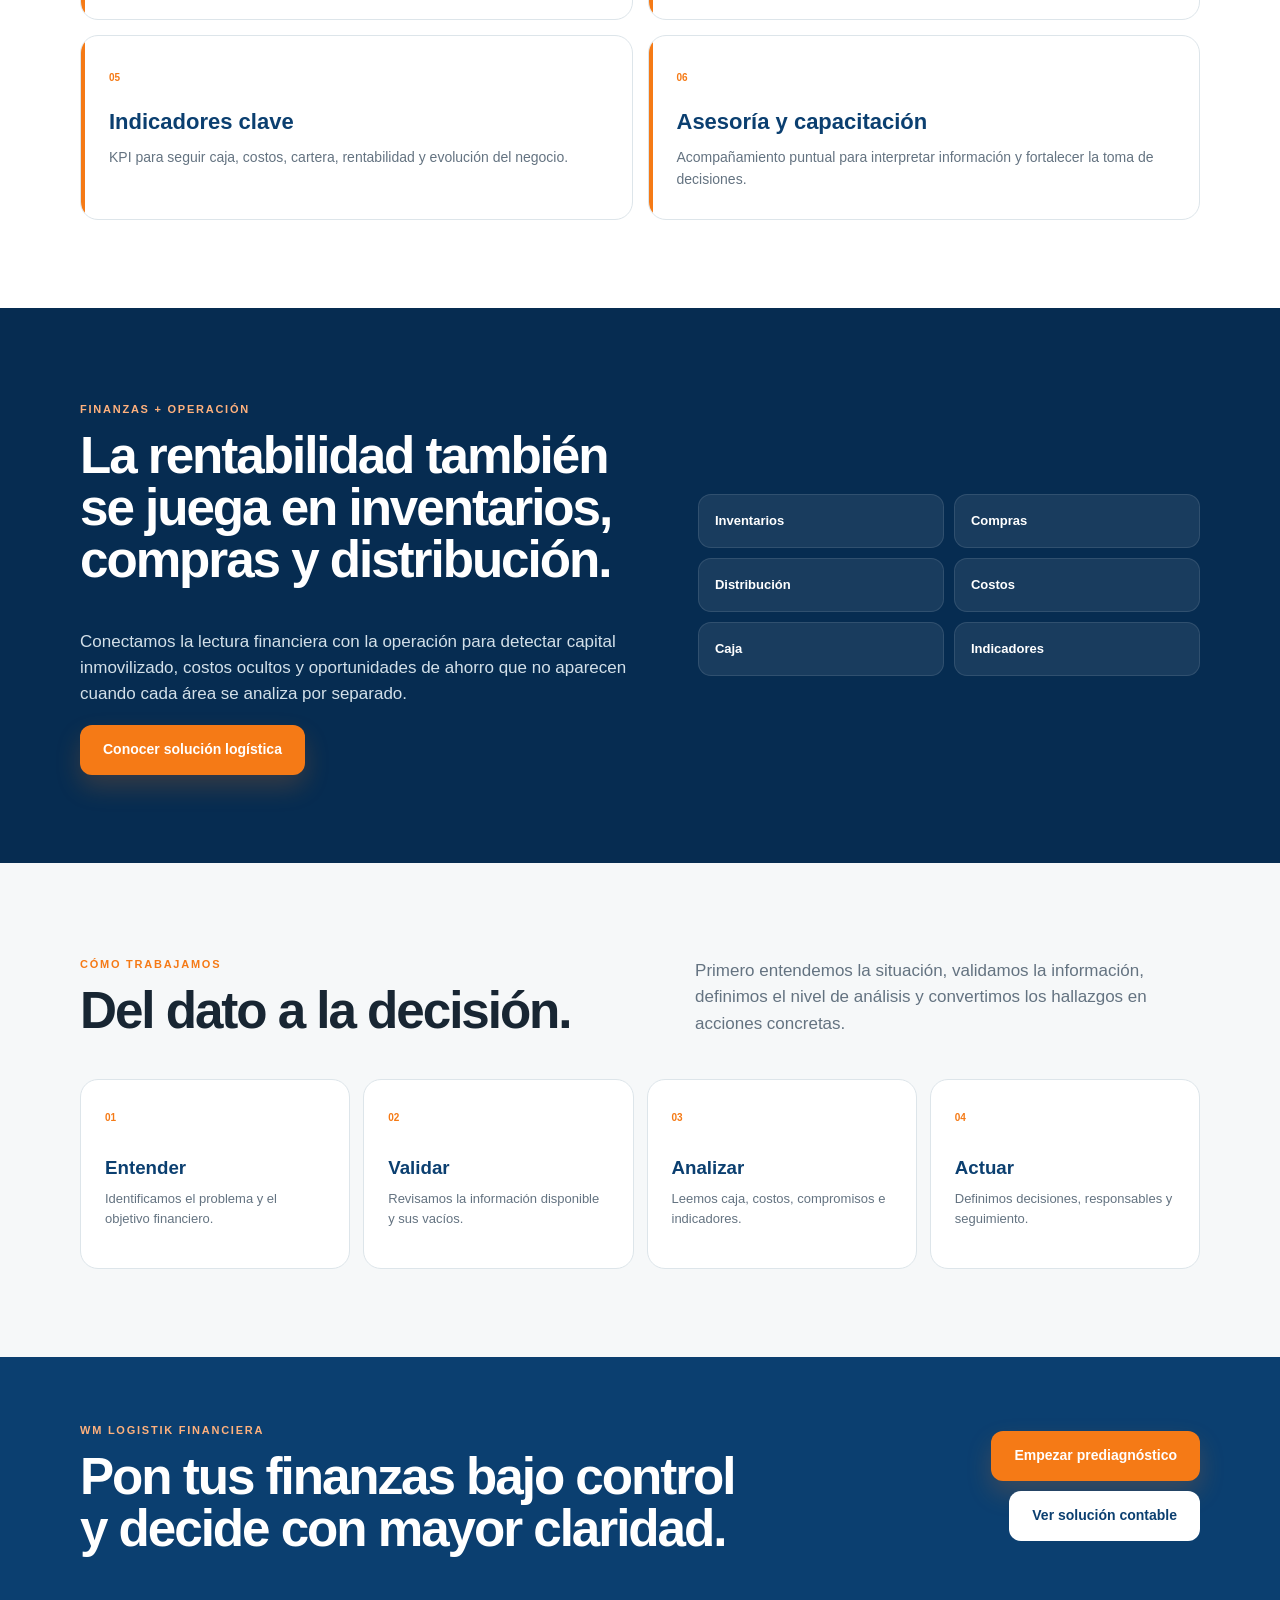
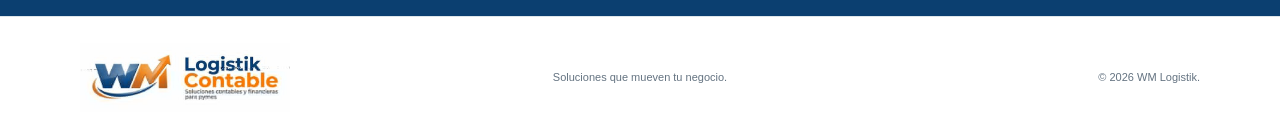
<file: financiera.html>
<!doctype html><html lang="es"><head><meta charset="utf-8"><meta name="viewport" content="width=device-width,initial-scale=1"><title>WM Logistik Financiera | Finanzas para pymes</title><meta name="description" content="Flujo de caja, presupuestos, costos, análisis financiero e indicadores para pymes."><link rel="stylesheet" href="styles.css"></head><body class="landing-page financial-landing">
<header class="site-header"><div class="container header-inner"><a class="brand" href="index.html"><img src="assets/logowmlogisticcontable.jpeg" alt="WM Logistik Contable. Soluciones contables y financieras para pymes"></a><button class="menu-toggle" type="button" aria-label="Abrir menú" aria-expanded="false">☰</button><nav class="nav" aria-label="Navegación principal"><a href="index.html">Home</a><div class="nav-dropdown"><button class="nav-dropdown-toggle active-service" type="button" aria-expanded="false">Servicios <svg viewBox="0 0 20 20"><path d="M5 7l5 5 5-5" fill="none" stroke="currentColor" stroke-width="2" stroke-linecap="round"/></svg></button><div class="nav-dropdown-menu"><a href="logistica.html">Logística</a><a class="active-link" href="financiera.html">Financiera</a><a href="contable.html">Contable</a><a href="index.html#prediagnostico">Prediagnóstico</a></div></div><a href="index.html#nosotros">Nosotros</a><a href="index.html#contacto">Contacto</a></nav></div></header>
<main><section class="lp-hero financial-hero"><div class="container lp-hero-grid"><div class="lp-copy"><span class="kicker light">WM LOGISTIK · FINANCIERA</span><h1>Entiende tus números. <span>Decide con claridad.</span></h1><p>Convertimos flujo de caja, costos, presupuestos e indicadores en información útil para cuidar la liquidez y la rentabilidad.</p><div class="hero-actions"><a class="btn btn-orange" href="index.html#prediagnostico">Empezar prediagnóstico gratuito</a><a class="btn btn-light" href="https://wa.me/573245835162?text=Hola%20WM%20Logistik.%20Quiero%20informaci%C3%B3n%20financiera." target="_blank" rel="noopener">Hablar por WhatsApp</a></div><div class="trust-row"><span>Flujo de caja</span><span>Costos y rentabilidad</span><span>Indicadores para decidir</span></div></div><aside class="alert-card"><span class="kicker light">Señales de alerta</span><h2>Si hay datos pero no claridad, todavía falta información útil.</h2><ul class="alert-list"><li>No tienes claridad sobre costos, márgenes o rentabilidad.</li><li>Cartera, deudas o compromisos presionan la caja.</li><li>El presupuesto existe, pero no guía decisiones.</li><li>Los reportes dicen qué pasó, pero no qué hacer.</li></ul><a class="text-link" style="color:#fff" href="#servicios">Conocer soluciones <span>→</span></a></aside></div></section>
<section class="lp-proof"><div class="container"><strong>Flujo de caja</strong><i></i><strong>Presupuestos</strong><i></i><strong>Costos</strong><i></i><strong>Indicadores</strong><i></i><strong>Rentabilidad</strong></div></section>
<section class="section lp-services" id="servicios"><div class="container"><div class="section-head"><div><span class="kicker">Soluciones financieras</span><h2>Claridad financiera para cuidar la caja y la rentabilidad.</h2></div><p>No acumulamos reportes. Organizamos la información para entender qué está pasando, qué está consumiendo recursos y qué decisión conviene tomar.</p></div><div class="lp-service-grid"><article class="lp-service"><span>01</span><h3>Flujo de caja</h3><p>Entradas, salidas, compromisos y tensiones de liquidez para mejorar la planeación.</p></article><article class="lp-service"><span>02</span><h3>Presupuestos</h3><p>Estructuración y seguimiento para anticipar necesidades y controlar desviaciones.</p></article><article class="lp-service"><span>03</span><h3>Análisis financiero</h3><p>Lectura de desempeño, riesgos y oportunidades a partir de la información disponible.</p></article><article class="lp-service"><span>04</span><h3>Costeo de operaciones</h3><p>Análisis de costos, incluidos procesos logísticos, para identificar sobrecostos y márgenes.</p></article><article class="lp-service"><span>05</span><h3>Indicadores clave</h3><p>KPI para seguir caja, costos, cartera, rentabilidad y evolución del negocio.</p></article><article class="lp-service"><span>06</span><h3>Asesoría y capacitación</h3><p>Acompañamiento puntual para interpretar información y fortalecer la toma de decisiones.</p></article></div></div></section>
<section class="section lp-band"><div class="container lp-band-grid"><div><span class="kicker light">Finanzas + operación</span><h2>La rentabilidad también se juega en inventarios, compras y distribución.</h2><p>Conectamos la lectura financiera con la operación para detectar capital inmovilizado, costos ocultos y oportunidades de ahorro que no aparecen cuando cada área se analiza por separado.</p><a class="btn btn-orange" href="logistica.html">Conocer solución logística</a></div><div class="matrix"><span>Inventarios</span><span>Compras</span><span>Distribución</span><span>Costos</span><span>Caja</span><span>Indicadores</span></div></div></section>
<section class="section process"><div class="container"><div class="section-head"><div><span class="kicker">Cómo trabajamos</span><h2>Del dato a la decisión.</h2></div><p>Primero entendemos la situación, validamos la información, definimos el nivel de análisis y convertimos los hallazgos en acciones concretas.</p></div><div class="process-grid"><article class="process-card"><span>01</span><h3>Entender</h3><p>Identificamos el problema y el objetivo financiero.</p></article><article class="process-card"><span>02</span><h3>Validar</h3><p>Revisamos la información disponible y sus vacíos.</p></article><article class="process-card"><span>03</span><h3>Analizar</h3><p>Leemos caja, costos, compromisos e indicadores.</p></article><article class="process-card"><span>04</span><h3>Actuar</h3><p>Definimos decisiones, responsables y seguimiento.</p></article></div></div></section>
<section class="final-cta"><div class="container"><div><span class="kicker light">WM Logistik Financiera</span><h2>Pon tus finanzas bajo control y decide con mayor claridad.</h2></div><div class="final-actions"><a class="btn btn-orange" href="index.html#prediagnostico">Empezar prediagnóstico</a><a class="btn btn-light" href="contable.html">Ver solución contable</a></div></div></section></main>
<footer class="footer"><div class="container footer-inner"><img src="assets/logowmlogisticcontable.jpeg" alt="WM Logistik Contable"><p>Soluciones que mueven tu negocio.</p><p>© <span id="year"></span> WM Logistik.</p></div></footer><a class="whatsapp-float" href="https://wa.me/573245835162?text=Hola%20WM%20Logistik.%20Quiero%20informaci%C3%B3n%20financiera." target="_blank" rel="noopener">WA</a><script src="script.js"></script></body></html>
</file>
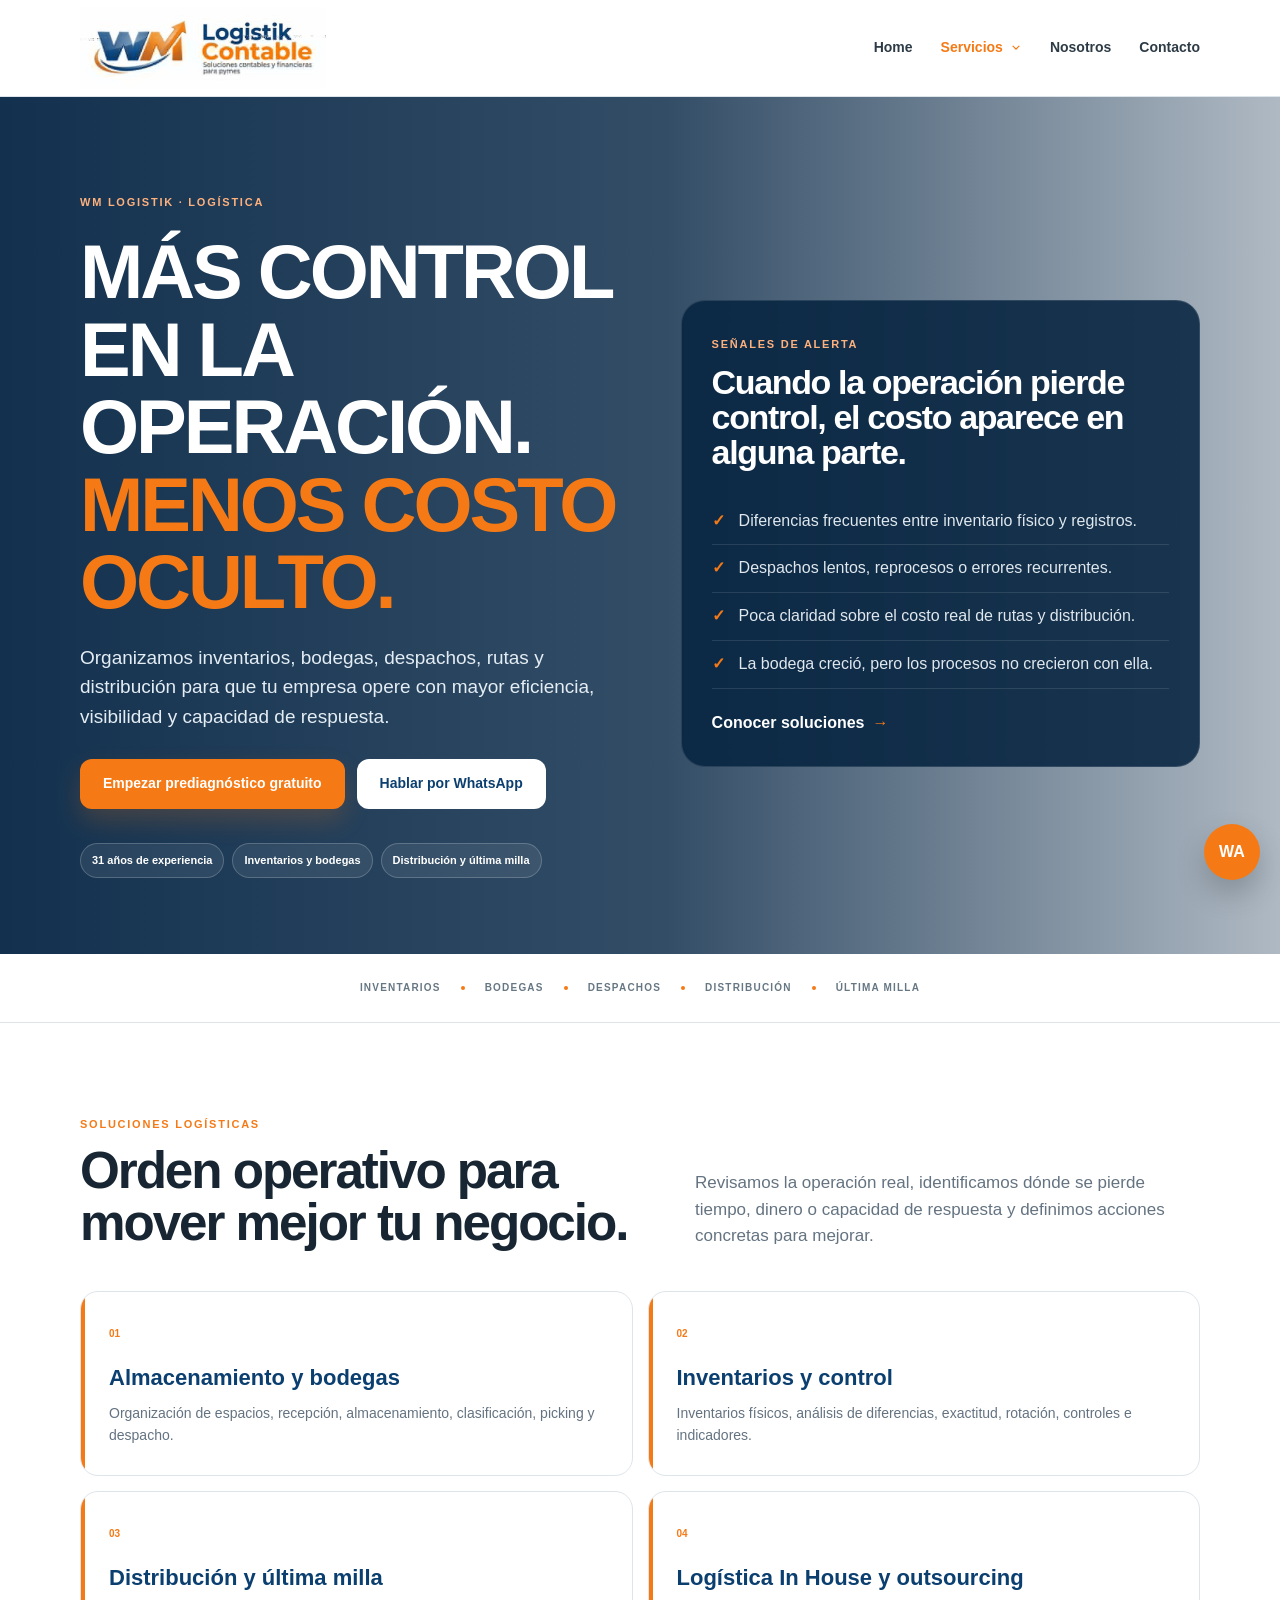
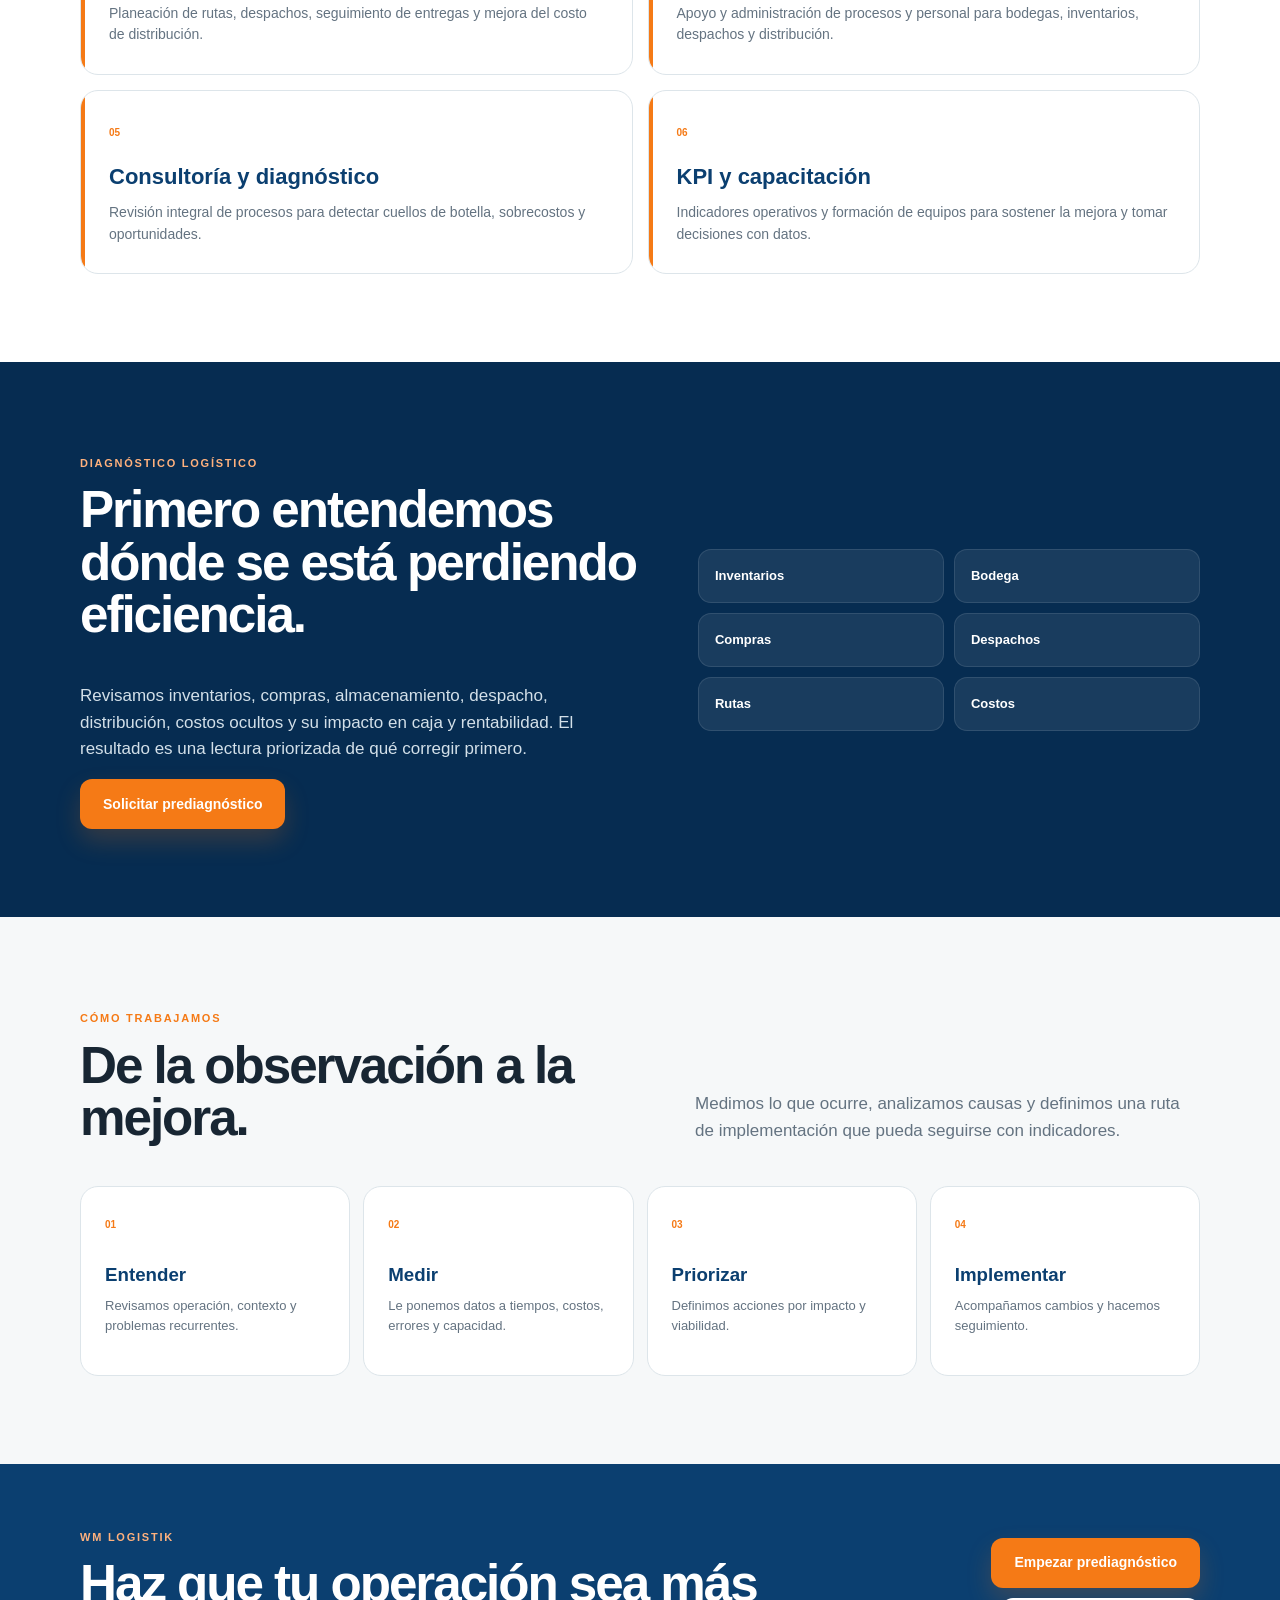
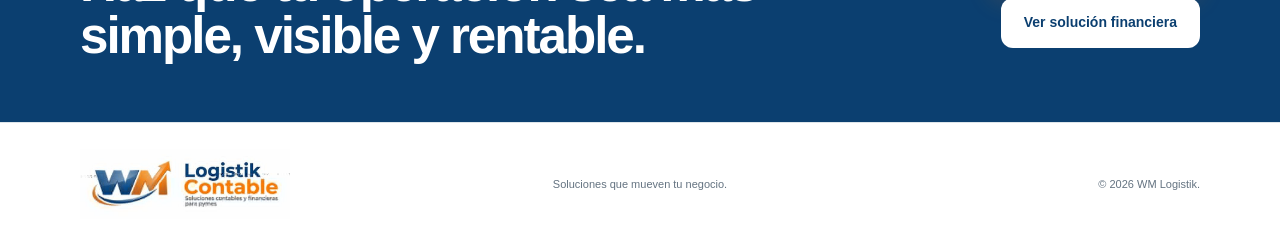
<file: logistica.html>
<!doctype html><html lang="es"><head><meta charset="utf-8"><meta name="viewport" content="width=device-width,initial-scale=1"><title>WM Logistik | Soluciones logísticas para pymes</title><meta name="description" content="Inventarios, bodegas, despachos, distribución, última milla, logística in house, consultoría e indicadores para pymes."><link rel="stylesheet" href="styles.css"></head><body class="landing-page logistics-landing">
<header class="site-header"><div class="container header-inner"><a class="brand" href="index.html"><img src="assets/logowmlogisticcontable.jpeg" alt="WM Logistik Contable. Soluciones contables y financieras para pymes"></a><button class="menu-toggle" type="button" aria-label="Abrir menú" aria-expanded="false">☰</button><nav class="nav" aria-label="Navegación principal"><a href="index.html">Home</a><div class="nav-dropdown"><button class="nav-dropdown-toggle active-service" type="button" aria-expanded="false">Servicios <svg viewBox="0 0 20 20"><path d="M5 7l5 5 5-5" fill="none" stroke="currentColor" stroke-width="2" stroke-linecap="round"/></svg></button><div class="nav-dropdown-menu"><a class="active-link" href="logistica.html">Logística</a><a href="financiera.html">Financiera</a><a href="contable.html">Contable</a><a href="index.html#prediagnostico">Prediagnóstico</a></div></div><a href="index.html#nosotros">Nosotros</a><a href="index.html#contacto">Contacto</a></nav></div></header>
<main><section class="lp-hero logistics-hero"><div class="container lp-hero-grid"><div class="lp-copy"><span class="kicker light">WM LOGISTIK · LOGÍSTICA</span><h1>Más control en la operación. <span>Menos costo oculto.</span></h1><p>Organizamos inventarios, bodegas, despachos, rutas y distribución para que tu empresa opere con mayor eficiencia, visibilidad y capacidad de respuesta.</p><div class="hero-actions"><a class="btn btn-orange" href="index.html#prediagnostico">Empezar prediagnóstico gratuito</a><a class="btn btn-light" href="https://wa.me/573245835162?text=Hola%20WM%20Logistik.%20Quiero%20informaci%C3%B3n%20sobre%20log%C3%ADstica." target="_blank" rel="noopener">Hablar por WhatsApp</a></div><div class="trust-row"><span>31 años de experiencia</span><span>Inventarios y bodegas</span><span>Distribución y última milla</span></div></div><aside class="alert-card"><span class="kicker light">Señales de alerta</span><h2>Cuando la operación pierde control, el costo aparece en alguna parte.</h2><ul class="alert-list"><li>Diferencias frecuentes entre inventario físico y registros.</li><li>Despachos lentos, reprocesos o errores recurrentes.</li><li>Poca claridad sobre el costo real de rutas y distribución.</li><li>La bodega creció, pero los procesos no crecieron con ella.</li></ul><a class="text-link" style="color:#fff" href="#servicios">Conocer soluciones <span>→</span></a></aside></div></section>
<section class="lp-proof"><div class="container"><strong>Inventarios</strong><i></i><strong>Bodegas</strong><i></i><strong>Despachos</strong><i></i><strong>Distribución</strong><i></i><strong>Última milla</strong></div></section>
<section class="section lp-services" id="servicios"><div class="container"><div class="section-head"><div><span class="kicker">Soluciones logísticas</span><h2>Orden operativo para mover mejor tu negocio.</h2></div><p>Revisamos la operación real, identificamos dónde se pierde tiempo, dinero o capacidad de respuesta y definimos acciones concretas para mejorar.</p></div><div class="lp-service-grid"><article class="lp-service"><span>01</span><h3>Almacenamiento y bodegas</h3><p>Organización de espacios, recepción, almacenamiento, clasificación, picking y despacho.</p></article><article class="lp-service"><span>02</span><h3>Inventarios y control</h3><p>Inventarios físicos, análisis de diferencias, exactitud, rotación, controles e indicadores.</p></article><article class="lp-service"><span>03</span><h3>Distribución y última milla</h3><p>Planeación de rutas, despachos, seguimiento de entregas y mejora del costo de distribución.</p></article><article class="lp-service"><span>04</span><h3>Logística In House y outsourcing</h3><p>Apoyo y administración de procesos y personal para bodegas, inventarios, despachos y distribución.</p></article><article class="lp-service"><span>05</span><h3>Consultoría y diagnóstico</h3><p>Revisión integral de procesos para detectar cuellos de botella, sobrecostos y oportunidades.</p></article><article class="lp-service"><span>06</span><h3>KPI y capacitación</h3><p>Indicadores operativos y formación de equipos para sostener la mejora y tomar decisiones con datos.</p></article></div></div></section>
<section class="section lp-band"><div class="container lp-band-grid"><div><span class="kicker light">Diagnóstico logístico</span><h2>Primero entendemos dónde se está perdiendo eficiencia.</h2><p>Revisamos inventarios, compras, almacenamiento, despacho, distribución, costos ocultos y su impacto en caja y rentabilidad. El resultado es una lectura priorizada de qué corregir primero.</p><a class="btn btn-orange" href="index.html#prediagnostico">Solicitar prediagnóstico</a></div><div class="matrix"><span>Inventarios</span><span>Bodega</span><span>Compras</span><span>Despachos</span><span>Rutas</span><span>Costos</span></div></div></section>
<section class="section process"><div class="container"><div class="section-head"><div><span class="kicker">Cómo trabajamos</span><h2>De la observación a la mejora.</h2></div><p>Medimos lo que ocurre, analizamos causas y definimos una ruta de implementación que pueda seguirse con indicadores.</p></div><div class="process-grid"><article class="process-card"><span>01</span><h3>Entender</h3><p>Revisamos operación, contexto y problemas recurrentes.</p></article><article class="process-card"><span>02</span><h3>Medir</h3><p>Le ponemos datos a tiempos, costos, errores y capacidad.</p></article><article class="process-card"><span>03</span><h3>Priorizar</h3><p>Definimos acciones por impacto y viabilidad.</p></article><article class="process-card"><span>04</span><h3>Implementar</h3><p>Acompañamos cambios y hacemos seguimiento.</p></article></div></div></section>
<section class="final-cta"><div class="container"><div><span class="kicker light">WM Logistik</span><h2>Haz que tu operación sea más simple, visible y rentable.</h2></div><div class="final-actions"><a class="btn btn-orange" href="index.html#prediagnostico">Empezar prediagnóstico</a><a class="btn btn-light" href="financiera.html">Ver solución financiera</a></div></div></section></main>
<footer class="footer"><div class="container footer-inner"><img src="assets/logowmlogisticcontable.jpeg" alt="WM Logistik Contable"><p>Soluciones que mueven tu negocio.</p><p>© <span id="year"></span> WM Logistik.</p></div></footer><a class="whatsapp-float" href="https://wa.me/573245835162?text=Hola%20WM%20Logistik.%20Quiero%20informaci%C3%B3n%20log%C3%ADstica." target="_blank" rel="noopener">WA</a><script src="script.js"></script></body></html>
</file>
<file: styles.css>
:root{
  --navy:#0b3f70;
  --navy-dark:#062c51;
  --navy-soft:#edf4fa;
  --orange:#f57a16;
  --orange-dark:#de6510;
  --ink:#182633;
  --muted:#647381;
  --line:#dde5ea;
  --soft:#f6f8f9;
  --white:#fff;
  --shadow:0 20px 50px rgba(14,38,58,.12);
  --radius:22px;
}
*{box-sizing:border-box}
html{scroll-behavior:smooth}
body{margin:0;font-family:Inter,ui-sans-serif,-apple-system,BlinkMacSystemFont,"Segoe UI",Roboto,Arial,sans-serif;color:var(--ink);background:#fff;line-height:1.55}
a{color:inherit;text-decoration:none}
img{display:block;max-width:100%}
button,input,select,textarea{font:inherit}
.container{width:min(1120px,calc(100% - 40px));margin-inline:auto}
.section{padding:88px 0}
.kicker{display:inline-block;margin-bottom:12px;color:var(--orange);font-size:11px;font-weight:900;letter-spacing:.16em;text-transform:uppercase}
.kicker.light{color:#ffb17d}
h1,h2,h3,p{margin-top:0}
h1,h2{letter-spacing:-.04em;line-height:1.02}
h2{font-size:clamp(36px,4vw,56px)}
p{color:var(--muted)}
.skip-link{position:absolute;left:-9999px}.skip-link:focus{left:12px;top:12px;z-index:999;background:#fff;padding:10px 14px;border-radius:10px}
.site-header{position:sticky;top:0;z-index:100;background:rgba(255,255,255,.97);border-bottom:1px solid var(--line);backdrop-filter:blur(14px)}
.header-inner{min-height:96px;display:flex;align-items:center;justify-content:space-between;gap:28px}
.brand{display:flex;align-items:center;flex:0 0 auto}
.brand img{width:250px;height:auto;max-height:82px;object-fit:contain;object-position:left center}
.nav{display:flex;align-items:center;gap:28px;font-size:14px;font-weight:700;color:#2d3b46}
.nav>a,.nav-dropdown-toggle{padding:12px 0;border:0;background:none;color:inherit;cursor:pointer;font-weight:700}
.nav>a:hover,.nav-dropdown-toggle:hover,.nav .active-link,.nav-dropdown-toggle.active-service{color:var(--orange)}
.nav-dropdown{position:relative}
.nav-dropdown-toggle{display:flex;align-items:center;gap:7px}
.nav-dropdown-toggle svg{width:12px;height:12px;transition:transform .2s ease}
.nav-dropdown.open .nav-dropdown-toggle svg{transform:rotate(180deg)}
.nav-dropdown-menu{position:absolute;top:calc(100% + 10px);left:50%;transform:translateX(-50%) translateY(-5px);width:230px;padding:8px;background:#fff;border:1px solid var(--line);border-radius:14px;box-shadow:var(--shadow);opacity:0;visibility:hidden;pointer-events:none;transition:.18s ease}
.nav-dropdown.open .nav-dropdown-menu{opacity:1;visibility:visible;pointer-events:auto;transform:translateX(-50%) translateY(0)}
.nav-dropdown-menu a{display:block;padding:11px 12px;border-radius:9px;color:#2d3b46;font-size:14px}
.nav-dropdown-menu a:hover,.nav-dropdown-menu a.active-link{background:var(--navy-soft);color:var(--navy)}
.menu-toggle{display:none;width:44px;height:44px;border:1px solid var(--line);border-radius:12px;background:#fff;color:var(--navy);font-size:26px;line-height:1;cursor:pointer}
.btn{display:inline-flex;align-items:center;justify-content:center;min-height:50px;padding:0 22px;border:1px solid transparent;border-radius:12px;font-size:14px;font-weight:800;transition:.2s ease;cursor:pointer}
.btn:hover{transform:translateY(-2px)}
.btn-orange{background:var(--orange);color:#fff;box-shadow:0 12px 26px rgba(245,122,22,.2)}
.btn-orange:hover{background:var(--orange-dark)}
.btn-outline{background:#fff;border-color:#cbd6dd;color:var(--navy)}
.btn-light{background:#fff;color:var(--navy)}
.btn-full{width:100%}
.hero{position:relative;overflow:hidden;background:linear-gradient(90deg,rgba(5,30,54,.95) 0%,rgba(5,30,54,.88) 45%,rgba(5,30,54,.35) 100%),url('https://images.unsplash.com/photo-1586528116311-ad8dd3c8310d?auto=format&fit=crop&q=85&w=1800') center/cover no-repeat;color:#fff;padding:110px 0 90px}
.hero-copy{max-width:740px}
.hero h1{font-size:clamp(54px,7vw,84px);margin:0 0 22px;text-transform:uppercase}
.hero h1 span{color:var(--orange)}
.hero p{max-width:650px;color:rgba(255,255,255,.82);font-size:20px}
.hero-actions{display:flex;gap:12px;flex-wrap:wrap;margin:28px 0 34px}
.hero-proof{display:flex;gap:42px;padding-top:24px;border-top:1px solid rgba(255,255,255,.17)}
.hero-proof div{display:grid;gap:2px}
.hero-proof strong{font-size:26px;color:var(--orange)}
.hero-proof span{max-width:135px;color:rgba(255,255,255,.68);font-size:11px}
.services-section{background:#fff}
.section-head{display:grid;grid-template-columns:1fr .9fr;gap:54px;align-items:end;margin-bottom:42px}
.section-head h2{margin-bottom:0}.section-head>p{font-size:17px;margin:0}
.service-grid{display:grid;grid-template-columns:repeat(3,1fr);gap:22px}
.service-card{overflow:hidden;border:1px solid var(--line);border-radius:var(--radius);background:#fff;box-shadow:0 8px 24px rgba(18,44,63,.04);transition:.22s ease}
.service-card:hover{transform:translateY(-5px);box-shadow:var(--shadow)}
.service-image{height:230px;background-position:center;background-size:cover}
.service-body{padding:26px}
.service-body small{color:var(--orange);font-size:10px;font-weight:900;letter-spacing:.14em;text-transform:uppercase}
.service-body h3{font-size:26px;line-height:1.1;margin:11px 0 10px;color:var(--navy)}
.service-body p{font-size:14px;min-height:66px}
.text-link{display:inline-flex;gap:8px;align-items:center;font-weight:850;color:var(--navy)}
.text-link span{color:var(--orange)}
.integrated{display:grid;grid-template-columns:1fr 1fr;min-height:560px;background:var(--navy-dark);color:#fff}
.integrated-image{background:url('https://images.unsplash.com/photo-1565793298595-6a879b1d9492?auto=format&fit=crop&q=85&w=1200') center/cover no-repeat}
.integrated-copy{display:flex;align-items:center;padding:70px}
.integrated-copy>div{max-width:520px}.integrated h2{color:#fff}.integrated p{color:#d3dee7;font-size:17px}.integrated ul{padding-left:20px}.integrated li{margin:10px 0}.integrated li::marker{color:var(--orange)}
.method-section{background:var(--soft)}
.method-grid{display:grid;grid-template-columns:.78fr 1.22fr;gap:70px}
.method-intro p{font-size:17px}
.steps{display:grid;grid-template-columns:repeat(2,1fr);gap:14px}
.step{padding:24px;border:1px solid var(--line);border-radius:18px;background:#fff;min-height:160px}
.step span{font-size:11px;font-weight:900;color:var(--orange)}
.step h3{margin:18px 0 6px;color:var(--navy)}
.step p{margin:0;font-size:13px}
.about-section{background:linear-gradient(135deg,var(--navy-dark),var(--navy));color:#fff}
.about-grid{display:grid;grid-template-columns:1fr 1fr;gap:70px;align-items:start}
.about-copy h2{color:#fff}.about-copy p{color:#d5e0e8;font-size:17px}
.about-metrics{display:grid;grid-template-columns:repeat(3,1fr);gap:12px;margin-top:28px}
.about-metrics article{padding:18px;border:1px solid rgba(255,255,255,.14);border-radius:16px;background:rgba(255,255,255,.06)}
.about-metrics strong{display:block;font-size:28px;color:#fff}.about-metrics span{display:block;margin-top:4px;color:#c7d8e5;font-size:11px}
.about-points{display:grid;gap:0}
.about-points article{display:grid;grid-template-columns:44px 1fr;gap:16px;padding:20px 0;border-bottom:1px solid rgba(255,255,255,.14)}
.about-points b{width:40px;height:40px;border-radius:12px;background:var(--orange);display:grid;place-items:center;font-size:11px}
.about-points h3{margin:0 0 5px;font-size:18px}.about-points p{margin:0;color:#c7d8e5;font-size:14px}
.contact-section{background:#13212c;color:#fff}
.contact-grid{display:grid;grid-template-columns:.85fr 1.15fr;gap:64px;align-items:start}
.contact-copy h2{color:#fff}.contact-copy p{color:#c4ced5;font-size:17px}
.contact-data{display:grid;margin-top:25px}.contact-data a,.contact-data div{padding:13px 0;border-bottom:1px solid rgba(255,255,255,.1)}
.contact-data span{display:block;color:#8fa0ac;font-size:10px;letter-spacing:.12em;text-transform:uppercase}.contact-data strong{display:block;margin-top:4px;font-size:14px}
.contact-card{background:#fff;color:var(--ink);padding:30px;border-radius:22px;box-shadow:var(--shadow)}
.contact-card h3{font-size:28px;line-height:1.1;margin:0 0 8px;color:var(--navy)}
.contact-card>p{font-size:14px}
.form-grid{display:grid;grid-template-columns:1fr 1fr;gap:14px}
.contact-form{display:grid;gap:14px}
.contact-form label{display:grid;gap:6px;font-size:12px;font-weight:800;color:#41515d}
.contact-form input,.contact-form select,.contact-form textarea{width:100%;padding:12px 13px;border:1px solid #d5dfe5;border-radius:10px;outline:none;background:#fff;color:var(--ink)}
.contact-form input:focus,.contact-form select:focus,.contact-form textarea:focus{border-color:var(--orange);box-shadow:0 0 0 3px rgba(245,122,22,.11)}
.consent{display:flex!important;grid-template-columns:auto 1fr!important;align-items:flex-start;gap:9px!important;font-weight:500!important}.consent input{width:auto;margin-top:3px}
.form-status{min-height:20px;margin:0;color:#60717d;font-size:12px}
.lp-hero{position:relative;color:#fff;padding:92px 0 76px;background-position:center;background-size:cover}
.lp-hero::before{content:"";position:absolute;inset:0;background:linear-gradient(90deg,rgba(6,38,69,.95) 0%,rgba(6,38,69,.82) 52%,rgba(6,38,69,.32) 100%)}
.lp-hero>.container{position:relative;z-index:1}
.lp-hero-grid{display:grid;grid-template-columns:1.02fr .98fr;gap:60px;align-items:center}
.lp-copy h1{font-size:clamp(50px,6vw,76px);margin:10px 0 22px;color:#fff;text-transform:uppercase}
.lp-copy h1 span{color:var(--orange)}.lp-copy>p{font-size:19px;color:#e4edf4;max-width:650px}
.trust-row{display:flex;flex-wrap:wrap;gap:8px;margin-top:26px}.trust-row span{padding:8px 11px;border:1px solid rgba(255,255,255,.2);border-radius:999px;background:rgba(255,255,255,.08);font-size:11px;font-weight:800}
.alert-card{padding:30px;border:1px solid rgba(255,255,255,.12);border-radius:24px;background:rgba(6,36,64,.88);backdrop-filter:blur(10px)}
.alert-card h2{font-size:34px;color:#fff}.alert-list{list-style:none;padding:0;margin:0 0 22px}.alert-list li{position:relative;padding:11px 0 11px 27px;border-bottom:1px solid rgba(255,255,255,.11);color:#e0e8ee}.alert-list li::before{content:"✓";position:absolute;left:0;color:var(--orange);font-weight:900}
.lp-proof{border-bottom:1px solid var(--line);background:#fff}.lp-proof .container{min-height:68px;display:flex;gap:20px;align-items:center;justify-content:center;overflow-x:auto;white-space:nowrap}.lp-proof strong{font-size:10px;letter-spacing:.12em;text-transform:uppercase;color:#667784}.lp-proof i{width:4px;height:4px;border-radius:50%;background:var(--orange)}
.lp-services{background:#fff}.lp-service-grid{display:grid;grid-template-columns:repeat(2,1fr);gap:15px}.lp-service{position:relative;padding:28px;border:1px solid var(--line);border-radius:18px;background:#fff;overflow:hidden}.lp-service::before{content:"";position:absolute;left:0;top:0;bottom:0;width:4px;background:var(--orange)}.lp-service span{font-size:10px;font-weight:900;color:var(--orange)}.lp-service h3{font-size:22px;margin:16px 0 8px;color:var(--navy)}.lp-service p{margin:0;font-size:14px}
.lp-band{background:var(--navy-dark);color:#fff}.lp-band-grid{display:grid;grid-template-columns:1fr .9fr;gap:60px;align-items:center}.lp-band h2{color:#fff}.lp-band p{color:#d3e0e9;font-size:17px}.matrix{display:grid;grid-template-columns:repeat(2,1fr);gap:10px}.matrix span{padding:16px;border-radius:13px;background:rgba(255,255,255,.08);border:1px solid rgba(255,255,255,.1);font-weight:800;font-size:13px}
.process{background:var(--soft)}.process-grid{display:grid;grid-template-columns:repeat(4,1fr);gap:13px}.process-card{padding:24px;border:1px solid var(--line);border-radius:18px;background:#fff;min-height:190px}.process-card span{font-size:10px;font-weight:900;color:var(--orange)}.process-card h3{margin:24px 0 7px;color:var(--navy)}.process-card p{margin:0;font-size:13px}
.final-cta{background:var(--navy);color:#fff;padding:60px 0}.final-cta .container{display:flex;justify-content:space-between;align-items:center;gap:36px}.final-cta h2{color:#fff;max-width:700px;margin-bottom:0}.final-actions{display:flex;gap:10px;flex-wrap:wrap;justify-content:flex-end}
.logistics-hero{background-image:url('https://images.unsplash.com/photo-1586528116311-ad8dd3c8310d?auto=format&fit=crop&q=85&w=1800')}
.financial-hero{background-image:url('https://images.unsplash.com/photo-1611974789855-9c2a0a7236a3?auto=format&fit=crop&q=85&w=1800')}
.accounting-hero{background-image:url('https://images.unsplash.com/photo-1554224155-8d04cb21cd6c?auto=format&fit=crop&q=85&w=1800')}
.footer{padding:26px 0;background:#fff;border-top:1px solid var(--line)}
.footer-inner{display:grid;grid-template-columns:1fr 1fr 1fr;gap:20px;align-items:center;color:#6f7e89;font-size:11px}.footer img{width:210px;height:auto}.footer p{margin:0}.footer p:nth-child(2){text-align:center}.footer p:last-child{text-align:right}
.whatsapp-float{position:fixed;right:20px;bottom:20px;z-index:80;width:56px;height:56px;border-radius:50%;display:grid;place-items:center;background:var(--orange);color:#fff;font-weight:900;box-shadow:0 14px 30px rgba(0,0,0,.2)}
@media(max-width:940px){
  .header-inner{min-height:82px}.brand img{width:210px;max-height:70px}
  .menu-toggle{display:grid;place-items:center;flex:0 0 auto}
  .nav{display:none;position:absolute;top:calc(100% + 8px);left:20px;right:20px;flex-direction:column;align-items:stretch;gap:0;padding:12px;background:#fff;border:1px solid var(--line);border-radius:16px;box-shadow:var(--shadow)}
  .nav.open{display:flex}.nav>a,.nav-dropdown-toggle{width:100%;text-align:left;padding:13px 10px;border-bottom:1px solid #edf1f3}.nav-dropdown{width:100%}.nav-dropdown-toggle{justify-content:space-between}
  .nav-dropdown-menu{position:static;width:100%;transform:none!important;display:none;opacity:1;visibility:visible;pointer-events:auto;box-shadow:none;border:0;padding:5px 0 5px 12px;background:#f7f9fa}
  .nav-dropdown.open .nav-dropdown-menu{display:block}
  .section-head,.integrated,.method-grid,.about-grid,.contact-grid,.lp-hero-grid,.lp-band-grid{grid-template-columns:1fr}
  .service-grid{grid-template-columns:1fr 1fr}.integrated-image{min-height:400px}.integrated-copy{padding:52px 34px}.steps{grid-template-columns:1fr 1fr}.process-grid{grid-template-columns:1fr 1fr}.final-cta .container{display:grid}.final-actions{justify-content:flex-start}.section{padding:72px 0}
}
@media(max-width:640px){
  .container{width:min(100% - 28px,1120px)}.header-inner{min-height:76px}.brand img{width:176px;max-height:62px}.nav{left:14px;right:14px}
  .hero{padding:78px 0 66px}.hero h1{font-size:46px}.hero p{font-size:17px}.hero-proof{gap:18px;justify-content:space-between}.hero-proof strong{font-size:22px}
  .section{padding:60px 0}.section-head{gap:18px}.service-grid,.steps,.form-grid,.lp-service-grid,.matrix,.process-grid{grid-template-columns:1fr}.service-body p{min-height:0}.integrated-copy{padding:42px 22px}.about-metrics{grid-template-columns:1fr}.contact-card{padding:24px}
  .lp-hero{padding:66px 0 58px}.lp-copy h1{font-size:44px}.alert-card{padding:24px}.lp-proof .container{justify-content:flex-start}.final-cta{padding:48px 0}.final-actions{display:grid}.final-actions .btn{width:100%}
  .footer-inner{grid-template-columns:1fr;text-align:center}.footer img{margin:auto}.footer p:nth-child(2),.footer p:last-child{text-align:center}
}
@media(prefers-reduced-motion:reduce){html{scroll-behavior:auto}.btn{transition:none}}
</file>
<file: crm/styles.css>
:root{--d:#101412;--g:#c8f25a;--bg:#f4f5f1;--l:#dfe4df;--m:#68716d}*{box-sizing:border-box}body{margin:0;font-family:Inter,system-ui,sans-serif;background:var(--bg);color:#111}.app{display:grid;grid-template-columns:230px 1fr;min-height:100vh}aside{background:var(--d);color:#fff;padding:22px 16px;display:flex;flex-direction:column;gap:20px}b.logo{font-size:20px}.logo i{font-style:normal;font-size:10px;background:var(--g);color:#111;padding:3px 6px;border-radius:6px;margin-left:5px}nav{display:grid;gap:5px}nav button{border:0;background:transparent;color:#aeb7b2;text-align:left;padding:11px;border-radius:10px;font-weight:700}nav button.on,nav button:hover{background:#252d29;color:#fff}.add{margin-top:auto;background:var(--g);border:0;border-radius:11px;padding:11px;font-weight:900}main{min-width:0}header{position:sticky;top:0;z-index:2;background:#f4f5f1ee;border-bottom:1px solid var(--l);padding:17px 24px;display:flex;justify-content:space-between;align-items:center}.ey{font-size:10px;color:var(--m);font-weight:800}.title{font-weight:900;font-size:21px}.wrap{padding:22px 24px 60px}.kpis{display:grid;grid-template-columns:repeat(5,1fr);gap:12px}.k{background:#fff;border:1px solid var(--l);border-radius:15px;padding:15px}.k small{color:var(--m);font-weight:700}.k strong{display:block;font-size:22px;margin-top:6px}.k.dark{background:var(--d);color:#fff}.k.dark strong{color:var(--g)}.bar{height:9px;background:#e3e8e4;border-radius:99px;overflow:hidden}.bar span{display:block;height:100%;background:var(--g)}.panel{background:#fff;border:1px solid var(--l);border-radius:16px;padding:16px;margin-top:14px}.row{display:flex;gap:8px;align-items:center;justify-content:space-between;flex-wrap:wrap}.btn{border:0;border-radius:10px;padding:9px 11px;font-weight:800;background:#e8ece8}.btn.p{background:var(--d);color:#fff}.btn.g{background:var(--g)}.btn.r{background:#ffe6e6;color:#922}.grid{display:grid;grid-template-columns:repeat(4,minmax(250px,1fr));gap:12px;overflow:auto}.col{background:#eef1ee;border-radius:14px;padding:10px;min-height:250px}.col h3{font-size:12px;margin:4px 4px 10px}.card{background:#fff;border:1px solid var(--l);border-radius:12px;padding:11px;margin:8px 0}.card strong{display:block}.muted{color:var(--m);font-size:11px}.money{font-weight:900}.list{display:grid;gap:8px}.item{display:grid;grid-template-columns:1.2fr .9fr .8fr .8fr auto;gap:8px;align-items:center;border:1px solid var(--l);border-radius:12px;padding:10px}.pill{display:inline-block;padding:4px 7px;border-radius:99px;background:#edf1ed;font-size:10px;font-weight:800}.modalbg{position:fixed;inset:0;background:#0008;display:grid;place-items:center;padding:18px;z-index:20}.modal{width:min(720px,100%);max-height:92vh;overflow:auto;background:#fff;border-radius:18px;padding:20px}.hidden{display:none!important}.fg{display:grid;grid-template-columns:1fr 1fr;gap:12px}.fg label{display:grid;gap:5px;font-size:11px;font-weight:800}.fg input,.fg select,.fg textarea{width:100%;padding:10px;border:1px solid var(--l);border-radius:9px}.fg textarea{min-height:80px;resize:vertical}.full{grid-column:1/-1}.topin{border:1px solid var(--l);border-radius:10px;padding:9px 11px;min-width:260px}.empty{padding:30px;text-align:center;color:var(--m)}@media(max-width:900px){.app{grid-template-columns:1fr}aside{position:static;gap:10px}nav{grid-template-columns:repeat(3,1fr)}.add{margin:0}.kpis{grid-template-columns:repeat(2,1fr)}.item{grid-template-columns:1fr}.fg{grid-template-columns:1fr}.full{grid-column:auto}header{padding:14px}.wrap{padding:14px}.topin{min-width:0;width:45vw}}
</file>
